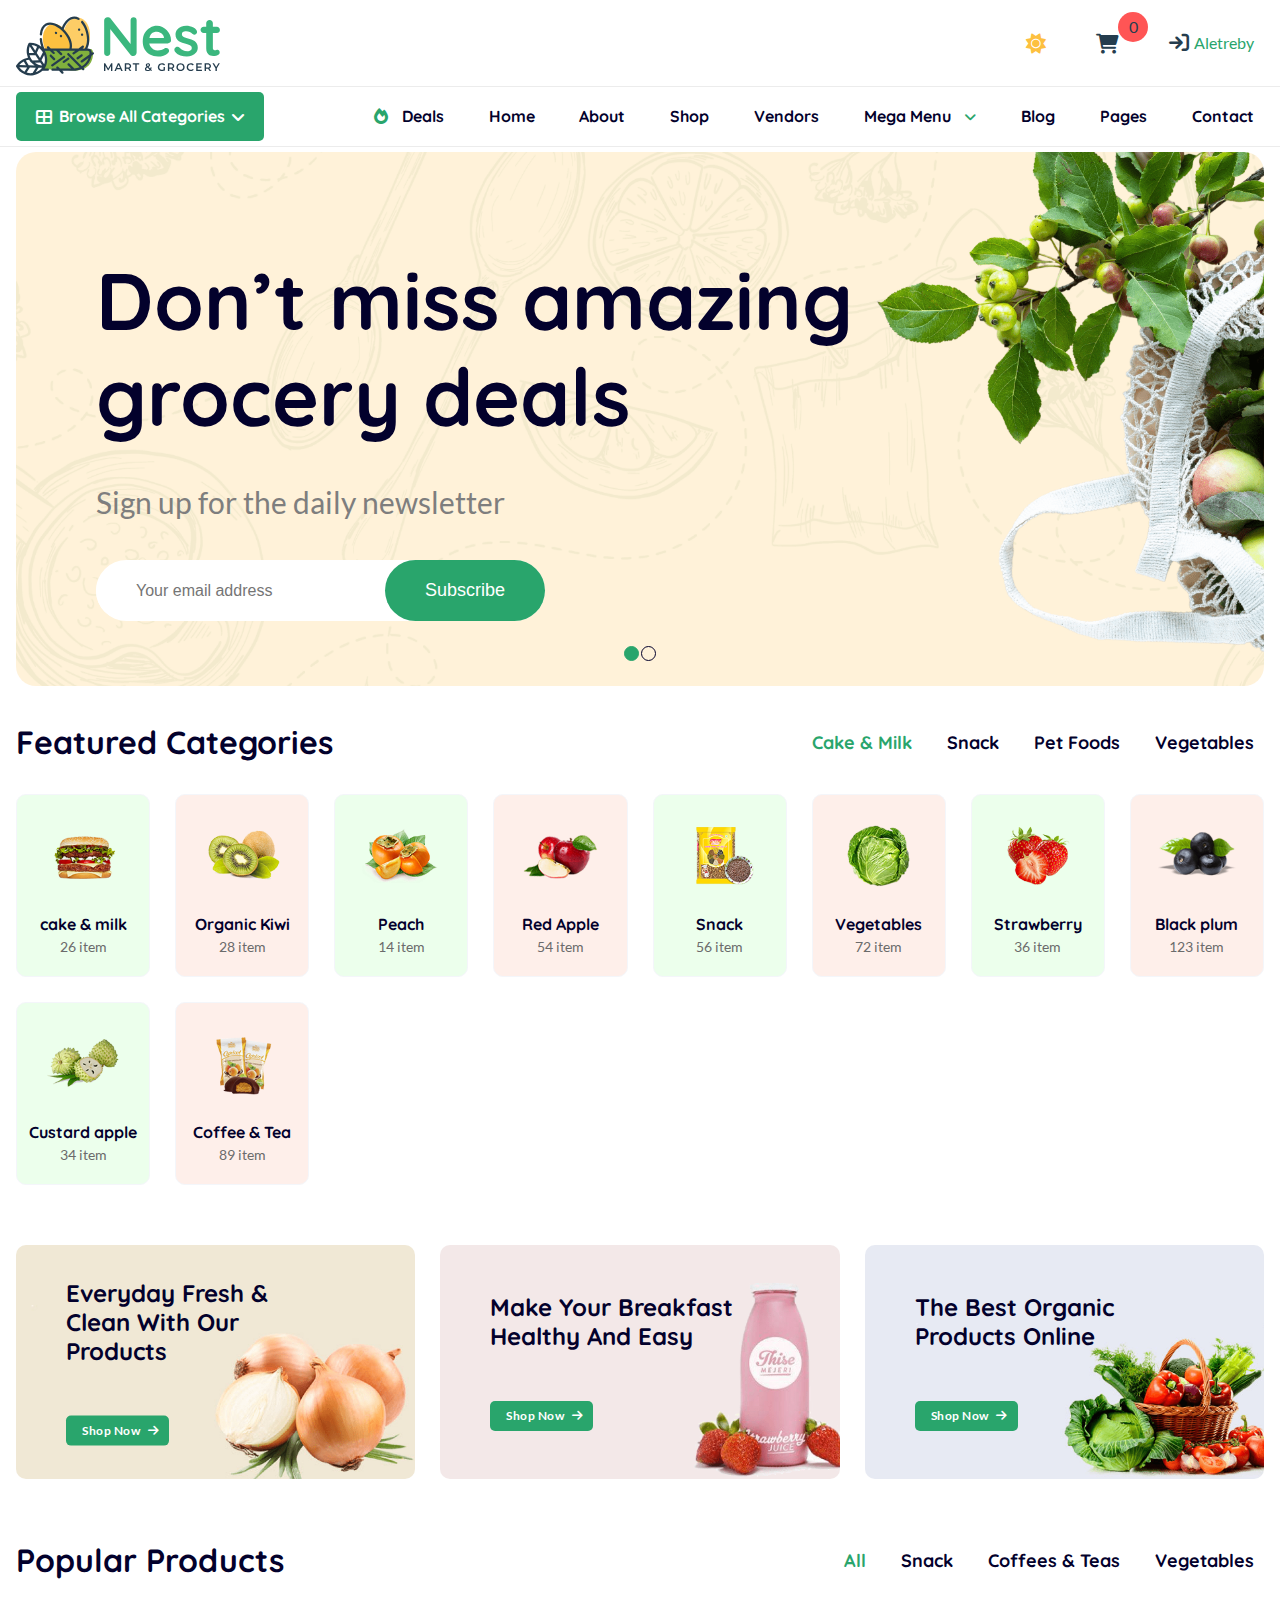
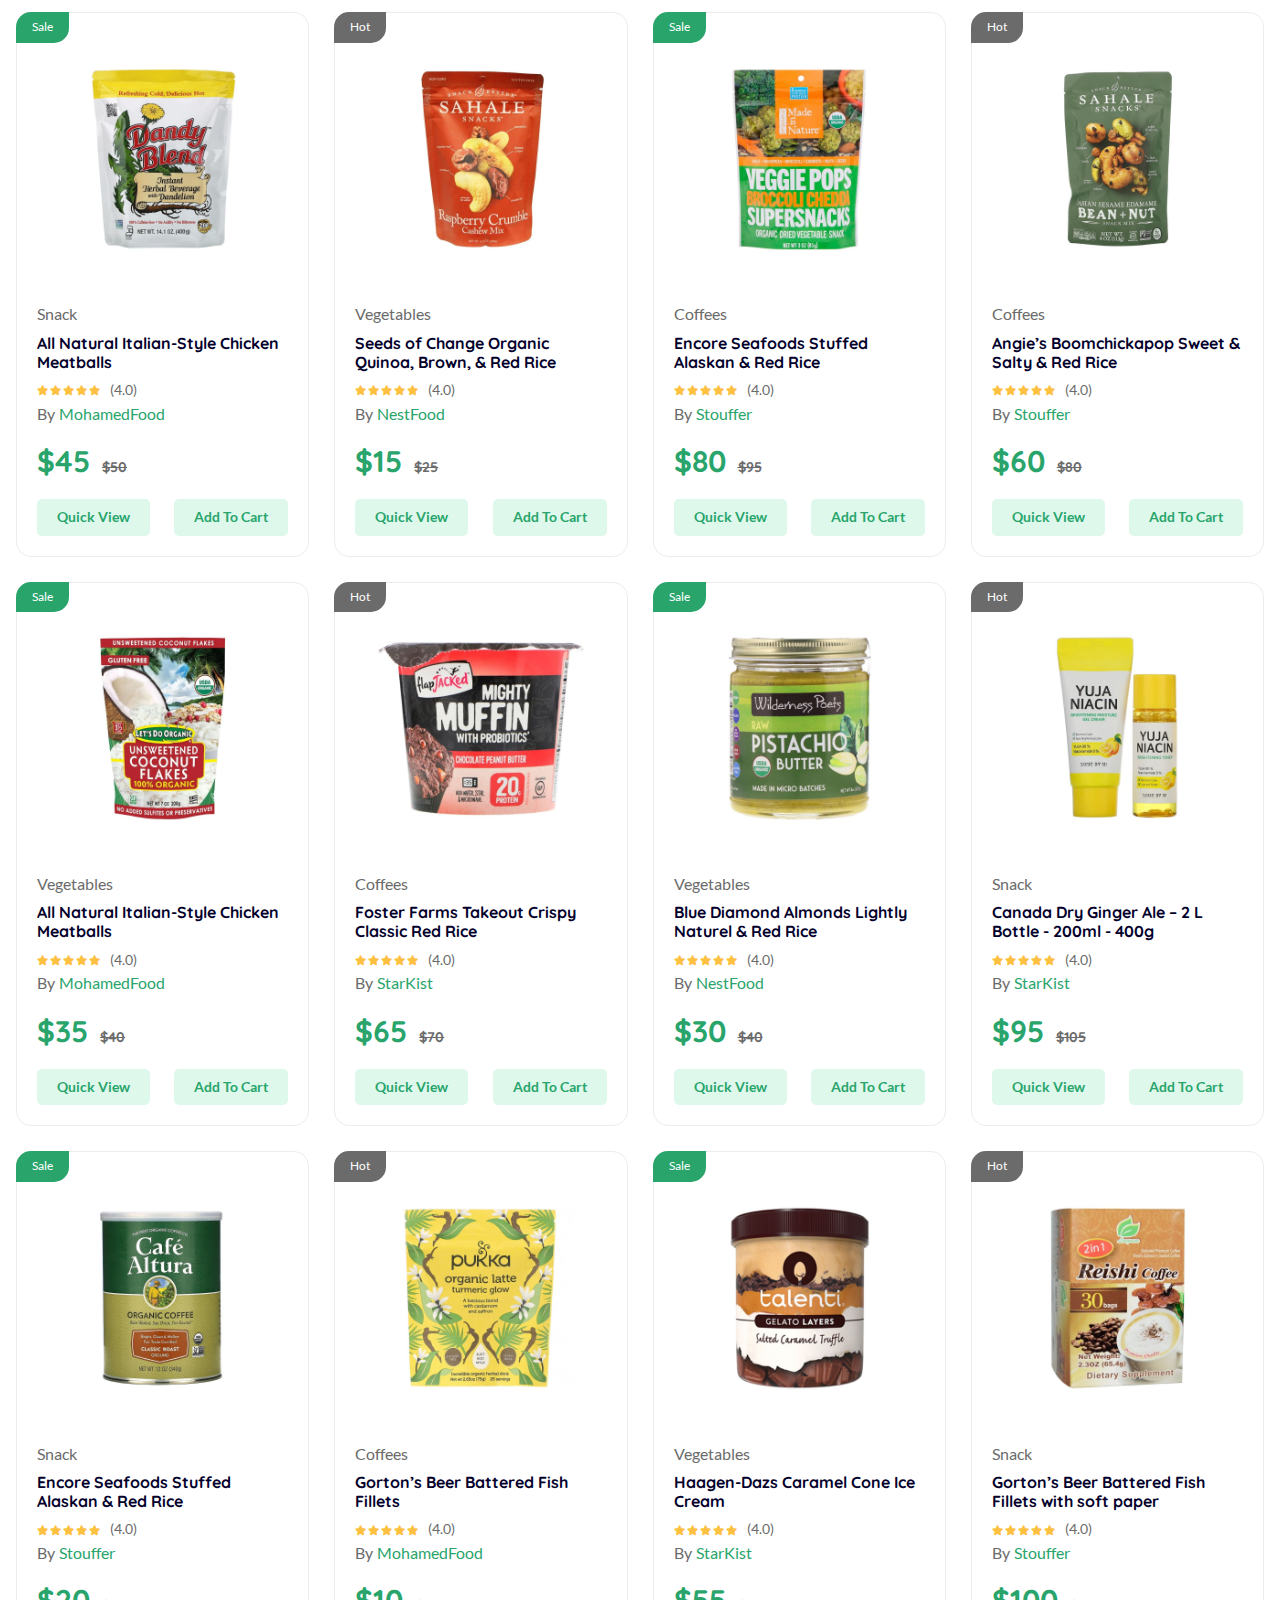
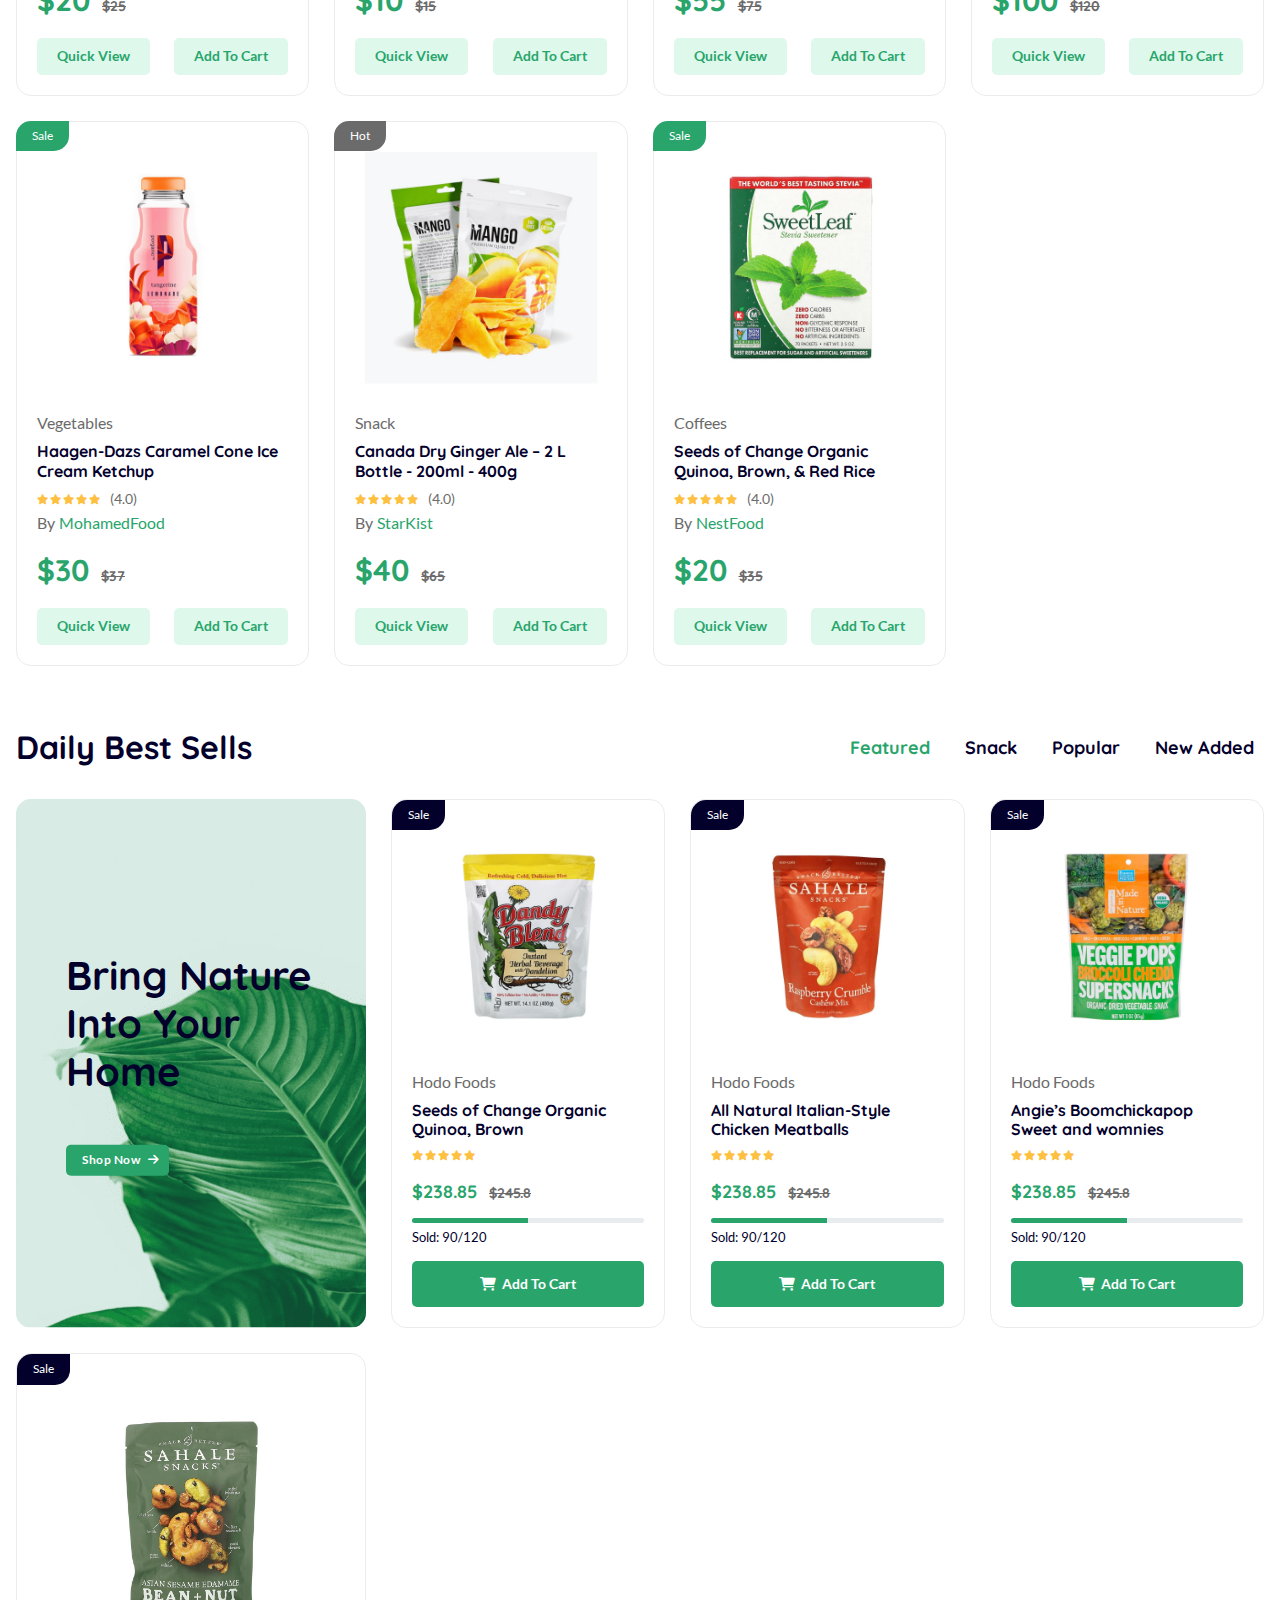
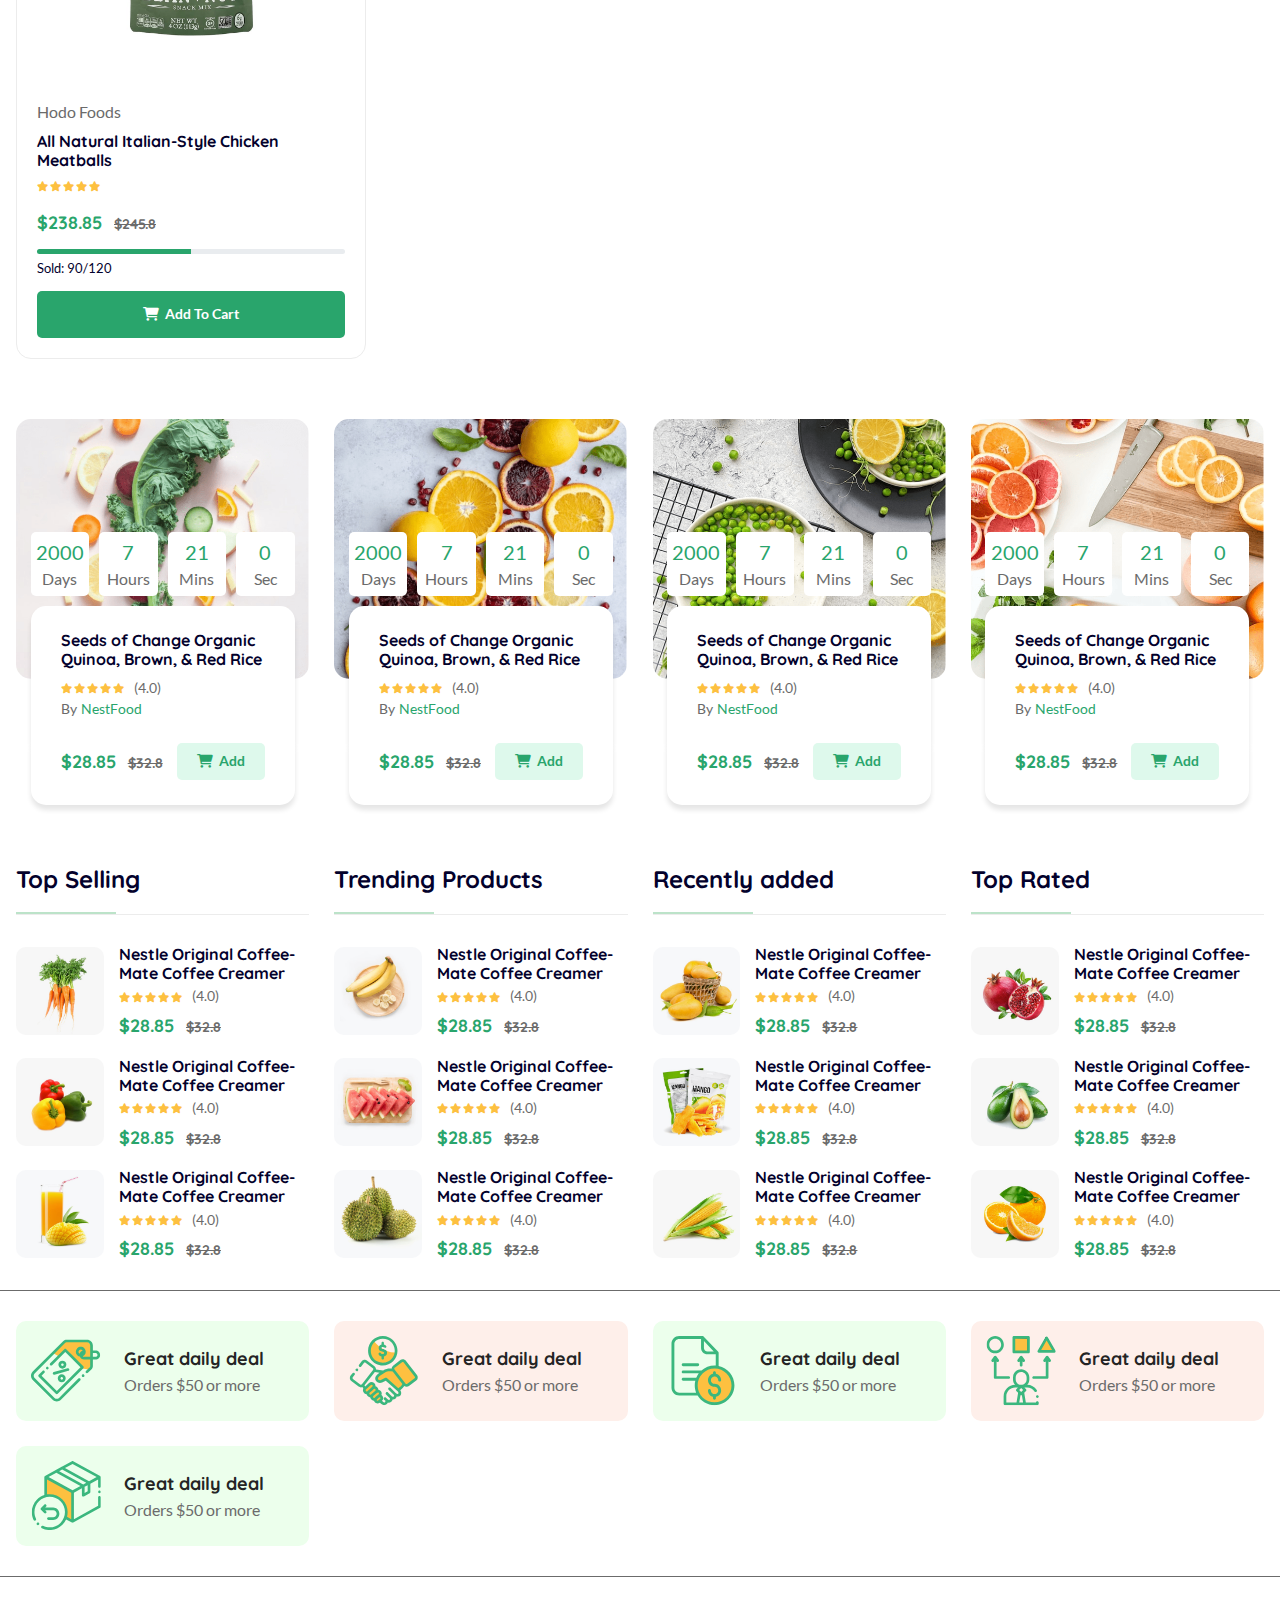
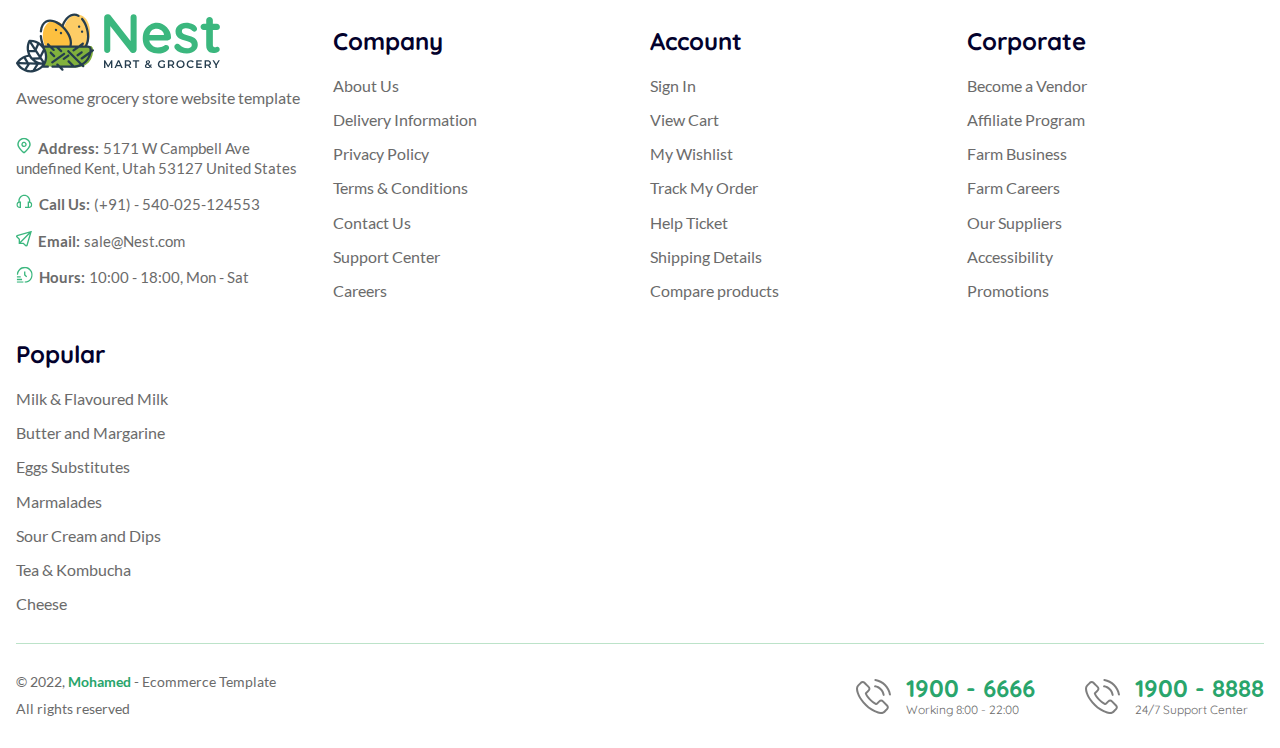
<file: index.html>
<!DOCTYPE html>
<html lang="en" data-theme="light">
  <head>
    <meta charset="UTF-8" />
    <meta http-equiv="X-UA-Compatible" content="IE=edge" />
    <meta name="viewport" content="width=device-width, initial-scale=1.0" />
    <meta name="description" content="Nest E-Commerce Template one" />
    <title>Nest E-Commerce</title>
    <!-- Font Awesome Library -->
    <link rel="stylesheet" href="css/all.min.css" />
    <!-- Main CSS File -->
    <link rel="stylesheet" href="css/style.css" />
    <!-- Fonts Files -->
    <link rel="stylesheet" href="assets/fonts/Lato/Lato-Font.css" />
    <link rel="stylesheet" href="assets/fonts/Quicksand/Quicksand-Font.css" />
  </head>

  <body>
    <!-- Start Main Header -->
    <div class="main-header">
      <!-- <div class="container"> -->
      <!-- Start Top Header -->
      <header class="top-header">
        <div class="container">
          <div class="top-header__wrapper">
            <div class="top-header__logo">
              <a href="#">
                <img src="images/logo.svg" alt="" />
              </a>
            </div>
            <div class="top-header__account">
              <div class="top-header__light-mode">
                <i class="fa-solid fa-sun"></i>
                <i class="fa-solid fa-moon hidden"></i>
              </div>
              <a href="#" class="top-header__cart">
                <i class="fa-solid fa-cart-shopping"></i>
                <div class="top-header__cart-count">0</div>
              </a>
              <div class="top-header__user">
                <i class="fa-solid fa-arrow-right-to-bracket"></i>
                <div class="top-header__user-name">Aletreby</div>
              </div>
              <div class="top-header__toggle">
                <i class="fa-solid fa-bars"></i>
              </div>
            </div>
          </div>
        </div>
      </header>
      <!-- End Top Header -->
      <!-- Start Bottom Header -->
      <header class="bottom-header">
        <div class="container">
          <div class="bottom-header__wrapper">
            <div class="bottom-header__category">
              <a href="#">
                <i class="fa-solid fa-table-cells-large"></i>
                <span class="special-font">Browse All Categories</span>
                <i class="fa-solid fa-angle-down"></i>
              </a>
            </div>
            <div class="bottom-header__links">
              <nav class="main-nav">
                <ul class="main-nav__list">
                  <li class="main-nav__item">
                    <a href="#" class="main-nav__link special-font">
                      <i class="fa-solid fa-fire"></i>
                      deals</a
                    >
                  </li>
                  <li class="main-nav__item">
                    <a href="#" class="main-nav__link special-font"> home </a>
                  </li>
                  <li class="main-nav__item">
                    <a href="#" class="main-nav__link special-font">about</a>
                  </li>
                  <li class="main-nav__item">
                    <a href="#" class="main-nav__link special-font"> shop </a>
                  </li>
                  <li class="main-nav__item">
                    <a href="#" class="main-nav__link special-font">
                      vendors
                    </a>
                  </li>
                  <li class="main-nav__item mega-menu">
                    <a href="#" class="main-nav__link special-font">
                      mega menu
                      <i class="fa-solid fa-angle-down"></i>
                    </a>
                    <nav class="mega-menu__dropdown">
                      <ul class="mega-menu__list">
                        <li class="mega-menu__item">
                          <a href="#" class="mega-menu__link special-font">
                            Fruit & Vegetables
                          </a>
                        </li>
                        <li class="mega-menu__item">
                          <a href="#" class="mega-menu__link special-font">
                            Meat & Poultry
                          </a>
                        </li>
                        <li class="mega-menu__item">
                          <a href="#" class="mega-menu__link special-font">
                            Fresh Vegetables
                          </a>
                        </li>
                        <li class="mega-menu__item">
                          <a href="#" class="mega-menu__link special-font">
                            Herbs & Seasonings
                          </a>
                        </li>
                        <li class="mega-menu__item">
                          <a href="#" class="mega-menu__link special-font">
                            Cuts & Sprouts
                          </a>
                        </li>
                        <li class="mega-menu__item">
                          <a href="#" class="mega-menu__link special-font">
                            Exotic Fruits & Veggies
                          </a>
                        </li>
                        <li class="mega-menu__item">
                          <a href="#" class="mega-menu__link special-font">
                            Packaged Produce
                          </a>
                        </li>
                      </ul>
                      <ul class="mega-menu__list">
                        <li class="mega-menu__item">
                          <a href="#" class="mega-menu__link special-font">
                            Breakfast & Dairy
                          </a>
                        </li>
                        <li class="mega-menu__item">
                          <a href="#" class="mega-menu__link special-font">
                            Milk & Flavoured Milk
                          </a>
                        </li>
                        <li class="mega-menu__item">
                          <a href="#" class="mega-menu__link special-font">
                            Butter and Margarine
                          </a>
                        </li>
                        <li class="mega-menu__item">
                          <a href="#" class="mega-menu__link special-font">
                            Eggs Substitutes
                          </a>
                        </li>
                        <li class="mega-menu__item">
                          <a href="#" class="mega-menu__link special-font">
                            Marmalades
                          </a>
                        </li>
                        <li class="mega-menu__item">
                          <a href="#" class="mega-menu__link special-font">
                            Sour Cream
                          </a>
                        </li>
                        <li class="mega-menu__item">
                          <a href="#" class="mega-menu__link special-font">
                            Cheese
                          </a>
                        </li>
                      </ul>
                      <ul class="mega-menu__list">
                        <li class="mega-menu__item">
                          <a href="#" class="mega-menu__link special-font">
                            Meat & Seafood
                          </a>
                        </li>
                        <li class="mega-menu__item">
                          <a href="#" class="mega-menu__link special-font">
                            Breakfast Sausage
                          </a>
                        </li>
                        <li class="mega-menu__item">
                          <a href="#" class="mega-menu__link special-font">
                            Dinner Sausage
                          </a>
                        </li>
                        <li class="mega-menu__item">
                          <a href="#" class="mega-menu__link special-font">
                            Chicken
                          </a>
                        </li>
                        <li class="mega-menu__item">
                          <a href="#" class="mega-menu__link special-font">
                            Sliced Deli Meat
                          </a>
                        </li>
                        <li class="mega-menu__item">
                          <a href="#" class="mega-menu__link special-font">
                            Wild Caught Fillets
                          </a>
                        </li>
                        <li class="mega-menu__item">
                          <a href="#" class="mega-menu__link special-font">
                            Crab and Shellfish
                          </a>
                        </li>
                      </ul>
                      <ul class="mega-menu__list">
                        <li class="mega-menu__item">
                          <a href="#" class="mega-menu__link special-font">
                            Meat & Seafood
                          </a>
                        </li>
                        <li class="mega-menu__item">
                          <a href="#" class="mega-menu__link special-font">
                            Breakfast Sausage
                          </a>
                        </li>
                        <li class="mega-menu__item">
                          <a href="#" class="mega-menu__link special-font">
                            Dinner Sausage
                          </a>
                        </li>
                        <li class="mega-menu__item">
                          <a href="#" class="mega-menu__link special-font">
                            Chicken
                          </a>
                        </li>
                        <li class="mega-menu__item">
                          <a href="#" class="mega-menu__link special-font">
                            Sliced Deli Meat
                          </a>
                        </li>
                        <li class="mega-menu__item">
                          <a href="#" class="mega-menu__link special-font">
                            Wild Caught Fillets
                          </a>
                        </li>
                        <li class="mega-menu__item">
                          <a href="#" class="mega-menu__link special-font">
                            Crab and Shellfish
                          </a>
                        </li>
                      </ul>
                    </nav>
                  </li>
                  <li class="main-nav__item">
                    <a href="#" class="main-nav__link special-font"> blog </a>
                  </li>
                  <li class="main-nav__item">
                    <a href="#" class="main-nav__link special-font"> pages </a>
                  </li>
                  <li class="main-nav__item">
                    <a href="#" class="main-nav__link special-font">contact</a>
                  </li>
                </ul>
              </nav>
            </div>
          </div>
        </div>
      </header>
      <!-- End Bottom Header -->
      <!-- Start Mobile and Small Screen Header -->
      <header class="mobile-header" style="left: -100%">
        <div class="mobile-header__wrapper">
          <div class="mobile-header__top">
            <div class="mobile-header__logo">
              <a href="#">
                <img src="images/logo.svg" alt="" />
              </a>
            </div>
            <div class="mobile-header__close">
              <i class="fa-regular fa-circle-xmark"></i>
            </div>
          </div>
          <div class="mobile-header__links">
            <nav class="main-nav">
              <ul class="main-nav__list">
                <li class="main-nav__item home-menu">
                  <a href="#" class="main-nav__link special-font">
                    home
                    <i class="fa-solid fa-angle-down"></i>
                  </a>
                  <nav class="home-menu__dropdown">
                    <ul class="home-menu__list">
                      <li class="home-menu__item">
                        <a href="#" class="home-menu__link special-font">
                          Women's Fashion
                        </a>
                      </li>
                      <li class="home-menu__item">
                        <a href="#" class="home-menu__link special-font">
                          Men's Fashion
                        </a>
                      </li>
                      <li class="home-menu__item">
                        <a href="#" class="home-menu__link special-font">
                          Technology
                        </a>
                      </li>
                    </ul>
                  </nav>
                </li>
                <li class="main-nav__item about-menu">
                  <a href="#" class="main-nav__link special-font">
                    about
                    <i class="fa-solid fa-angle-down"></i>
                  </a>
                  <nav class="about-menu__dropdown">
                    <ul class="about-menu__list">
                      <li class="about-menu__item">
                        <a href="#" class="about-menu__link special-font">
                          Women's Fashion
                        </a>
                      </li>
                      <li class="about-menu__item">
                        <a href="#" class="about-menu__link special-font">
                          Men's Fashion
                        </a>
                      </li>
                      <li class="about-menu__item">
                        <a href="#" class="about-menu__link special-font">
                          Technology
                        </a>
                      </li>
                    </ul>
                  </nav>
                </li>
                <li class="main-nav__item shop-menu">
                  <a href="#" class="main-nav__link special-font">
                    shop
                    <i class="fa-solid fa-angle-down"></i>
                  </a>
                  <nav class="shop-menu__dropdown">
                    <ul class="shop-menu__list">
                      <li class="shop-menu__item">
                        <a href="#" class="shop-menu__link special-font">
                          Women's Fashion
                        </a>
                      </li>
                      <li class="shop-menu__item">
                        <a href="#" class="shop-menu__link special-font">
                          Men's Fashion
                        </a>
                      </li>
                      <li class="shop-menu__item">
                        <a href="#" class="shop-menu__link special-font">
                          Technology
                        </a>
                      </li>
                    </ul>
                  </nav>
                </li>
                <li class="main-nav__item vendors-menu">
                  <a href="#" class="main-nav__link special-font">
                    vendors
                    <i class="fa-solid fa-angle-down"></i>
                  </a>
                  <nav class="vendors-menu__dropdown">
                    <ul class="vendors-menu__list">
                      <li class="vendors-menu__item">
                        <a href="#" class="vendors-menu__link special-font">
                          Women's Fashion
                        </a>
                      </li>
                      <li class="vendors-menu__item">
                        <a href="#" class="vendors-menu__link special-font">
                          Men's Fashion
                        </a>
                      </li>
                      <li class="vendors-menu__item">
                        <a href="#" class="vendors-menu__link special-font">
                          Technology
                        </a>
                      </li>
                    </ul>
                  </nav>
                </li>
                <li class="main-nav__item mega-menu">
                  <a href="#" class="main-nav__link special-font">
                    mega menu
                    <i class="fa-solid fa-angle-down"></i>
                  </a>
                  <nav class="mega-menu__dropdown">
                    <ul class="mega-menu__list">
                      <li class="mega-menu__item">
                        <a href="#" class="mega-menu__link special-font">
                          Women's Fashion
                        </a>
                      </li>
                      <li class="mega-menu__item">
                        <a href="#" class="mega-menu__link special-font">
                          Men's Fashion
                        </a>
                      </li>
                      <li class="mega-menu__item">
                        <a href="#" class="mega-menu__link special-font">
                          Technology
                        </a>
                      </li>
                    </ul>
                  </nav>
                </li>
                <li class="main-nav__item blog-menu">
                  <a href="#" class="main-nav__link special-font">
                    blog
                    <i class="fa-solid fa-angle-down"></i>
                  </a>
                  <nav class="blog-menu__dropdown">
                    <ul class="blog-menu__list">
                      <li class="blog-menu__item">
                        <a href="#" class="blog-menu__link special-font">
                          Women's Fashion
                        </a>
                      </li>
                      <li class="blog-menu__item">
                        <a href="#" class="blog-menu__link special-font">
                          Men's Fashion
                        </a>
                      </li>
                      <li class="blog-menu__item">
                        <a href="#" class="blog-menu__link special-font">
                          Technology
                        </a>
                      </li>
                    </ul>
                  </nav>
                </li>
                <li class="main-nav__item pages-menu">
                  <a href="#" class="main-nav__link special-font">
                    pages
                    <i class="fa-solid fa-angle-down"></i>
                  </a>
                  <nav class="pages-menu__dropdown">
                    <ul class="pages-menu__list">
                      <li class="pages-menu__item">
                        <a href="#" class="pages-menu__link special-font">
                          Women's Fashion
                        </a>
                      </li>
                      <li class="pages-menu__item">
                        <a href="#" class="pages-menu__link special-font">
                          Men's Fashion
                        </a>
                      </li>
                      <li class="pages-menu__item">
                        <a href="#" class="pages-menu__link special-font">
                          Technology
                        </a>
                      </li>
                    </ul>
                  </nav>
                </li>
                <li class="main-nav__item languages-menu">
                  <a href="#" class="main-nav__link special-font">
                    languages
                    <i class="fa-solid fa-angle-down"></i>
                  </a>
                  <nav class="languages-menu__dropdown">
                    <ul class="languages-menu__list">
                      <li class="languages-menu__item">
                        <a href="#" class="languages-menu__link special-font">
                          Women's Fashion
                        </a>
                      </li>
                      <li class="languages-menu__item">
                        <a href="#" class="languages-menu__link special-font">
                          Men's Fashion
                        </a>
                      </li>
                      <li class="languages-menu__item">
                        <a href="#" class="languages-menu__link special-font">
                          Technology
                        </a>
                      </li>
                    </ul>
                  </nav>
                </li>
              </ul>
            </nav>
          </div>
        </div>
      </header>
      <!-- End Mobile and Small Screen Header -->
    </div>
    <!-- End Main Header -->

    <!-- Start Home Section -->
    <main class="home-section">
      <div class="container">
        <div class="home-section__sliders">
          <div
            class="home-section__slider home-section__slider--active"
            data-index="1"
          >
            <div class="home-section__content">
              <h1 class="home-section__title">
                Don’t miss amazing grocery deals
              </h1>
              <p class="home-section__subtitle">
                Sign up for the daily newsletter
              </p>
            </div>
            <div class="home-section__subscribe">
              <form action="#">
                <input type="text" placeholder="Your email address" />
                <input type="button" value="Subscribe" />
              </form>
            </div>
          </div>
          <div class="home-section__slider" data-index="2">
            <div class="home-section__content">
              <h1 class="home-section__title">Fresh Vegetables Big discount</h1>
              <p class="home-section__subtitle">
                Save up to 50% off on your first order
              </p>
            </div>
            <div class="home-section__subscribe">
              <form action="#">
                <input type="text" placeholder="Your email address" />
                <input type="button" value="Subscribe" />
              </form>
            </div>
          </div>
          <div class="home-section__circles">
            <span class="active"></span>
            <span></span>
          </div>
        </div>
      </div>
    </main>
    <!-- End Home Section -->
    <!-- Start Featured Categories Section -->
    <section class="category-section">
      <div class="container">
        <div class="category-content">
          <div class="category-header">
            <div class="category-header__title">
              <h2>featured categories</h2>
            </div>
            <div class="category-header__nav">
              <button
                class="category-header__item special-font category-header__item--active"
              >
                Cake & Milk
              </button>
              <button class="category-header__item special-font">snack</button>
              <button class="category-header__item special-font">
                Pet Foods
              </button>
              <button class="category-header__item special-font">
                vegetables
              </button>
            </div>
          </div>
          <div class="category-cards">
            <div class="category-card">
              <div class="card__img">
                <img src="images/cat-1.png" alt="Image for this category" />
              </div>
              <div class="card__body">
                <h5 class="card__title">cake & milk</h5>
                <span class="card__subtitle">26 item</span>
              </div>
            </div>
            <div class="category-card">
              <div class="card__img">
                <img src="images/cat-2.png" alt="Image for this category" />
              </div>
              <div class="card__body">
                <h5 class="card__title">Organic Kiwi</h5>
                <span class="card__subtitle">28 item</span>
              </div>
            </div>
            <div class="category-card">
              <div class="card__img">
                <img src="images/cat-3.png" alt="Image for this category" />
              </div>
              <div class="card__body">
                <h5 class="card__title">Peach</h5>
                <span class="card__subtitle">14 item</span>
              </div>
            </div>
            <div class="category-card">
              <div class="card__img">
                <img src="images/cat-4.png" alt="Image for this category" />
              </div>
              <div class="card__body">
                <h5 class="card__title">Red Apple</h5>
                <span class="card__subtitle">54 item</span>
              </div>
            </div>
            <div class="category-card">
              <div class="card__img">
                <img src="images/cat-5.png" alt="Image for this category" />
              </div>
              <div class="card__body">
                <h5 class="card__title">Snack</h5>
                <span class="card__subtitle">56 item</span>
              </div>
            </div>
            <div class="category-card">
              <div class="card__img">
                <img src="images/cat-6.png" alt="Image for this category" />
              </div>
              <div class="card__body">
                <h5 class="card__title">Vegetables</h5>
                <span class="card__subtitle">72 item</span>
              </div>
            </div>
            <div class="category-card">
              <div class="card__img">
                <img src="images/cat-7.png" alt="Image for this category" />
              </div>
              <div class="card__body">
                <h5 class="card__title">Strawberry</h5>
                <span class="card__subtitle">36 item</span>
              </div>
            </div>
            <div class="category-card">
              <div class="card__img">
                <img src="images/cat-8.png" alt="Image for this category" />
              </div>
              <div class="card__body">
                <h5 class="card__title">Black plum</h5>
                <span class="card__subtitle">123 item</span>
              </div>
            </div>
            <div class="category-card">
              <div class="card__img">
                <img src="images/cat-9.png" alt="Image for this category" />
              </div>
              <div class="card__body">
                <h5 class="card__title">Custard apple</h5>
                <span class="card__subtitle">34 item</span>
              </div>
            </div>
            <div class="category-card">
              <div class="card__img">
                <img src="images/cat-10.png" alt="Image for this category" />
              </div>
              <div class="card__body">
                <h5 class="card__title">Coffee & Tea</h5>
                <span class="card__subtitle">89 item</span>
              </div>
            </div>
          </div>
        </div>
      </div>
    </section>
    <!-- End Featured Categories Section -->
    <!-- Start Banner Section -->
    <section class="banner-section">
      <div class="container">
        <div class="banner__cards">
          <div class="banner__card">
            <div class="card__img">
              <img src="images/banner-1.png" alt="Image for this banner" />
            </div>
            <div class="card__body">
              <h3 class="card__title">
                Everyday Fresh & Clean with Our Products
              </h3>
              <div class="card__link">
                <a href="#">
                  shop now
                  <i class="fa-solid fa-arrow-right"></i>
                </a>
              </div>
            </div>
          </div>
          <div class="banner__card">
            <div class="card__img">
              <img src="images/banner-2.png" alt="Image for this banner" />
            </div>
            <div class="card__body">
              <h3 class="card__title">Make your Breakfast Healthy and Easy</h3>
              <div class="card__link">
                <a href="#">
                  shop now
                  <i class="fa-solid fa-arrow-right"></i>
                </a>
              </div>
            </div>
          </div>
          <div class="banner__card">
            <div class="card__img">
              <img src="images/banner-3.png" alt="Image for this banner" />
            </div>
            <div class="card__body">
              <h3 class="card__title">The best Organic Products Online</h3>
              <div class="card__link">
                <a href="#">
                  shop now
                  <i class="fa-solid fa-arrow-right"></i>
                </a>
              </div>
            </div>
          </div>
        </div>
      </div>
    </section>
    <!-- End Banner Section -->
    <!-- Start Popular Products Section -->
    <section class="products-section">
      <div class="container">
        <div class="products-content">
          <div class="product-header">
            <div class="product-header__title">
              <h2>popular products</h2>
            </div>
            <div class="product-header__nav">
              <button
                class="product-header__item special-font product-header__item--active"
                data-type="all"
                aria-selected="true"
              >
                all
              </button>
              <button
                class="product-header__item special-font"
                data-type="snack"
                aria-selected="false"
              >
                snack
              </button>
              <button
                class="product-header__item special-font"
                data-type="coffees"
                aria-selected="false"
              >
                coffees & teas
              </button>
              <button
                class="product-header__item special-font"
                data-type="vegetables"
                aria-selected="false"
              >
                vegetables
              </button>
            </div>
          </div>
          <div class="products__cards">
            <div class="product-card" data-type="snack">
              <div class="card__header">
                <div class="card__images">
                  <div class="card__img">
                    <img
                      src="images/product-1-1.jpg"
                      alt="Image for this product "
                    />
                  </div>
                  <div class="card__img">
                    <img
                      src="images/product-1-2.jpg"
                      alt="Image for this product "
                    />
                  </div>
                </div>
                <div class="card__links">
                  <a href="#" data-content="Add To Whishlist">
                    <i class="fa-solid fa-code-compare"></i>
                  </a>
                  <a href="#" data-content="Compare">
                    <i class="fa-solid fa-magnifying-glass"></i>
                  </a>
                  <a href="#" data-content="Quick View">
                    <i class="fa-solid fa-eye"></i>
                  </a>
                </div>
              </div>
              <div class="card__body">
                <span class="card__category">Snack</span>
                <h3 class="card__title">
                  All Natural Italian-Style Chicken Meatballs
                </h3>
                <div class="card__rate">
                  <div class="card__icons">
                    <i class="fa-solid fa-star"></i>
                    <i class="fa-solid fa-star"></i>
                    <i class="fa-solid fa-star"></i>
                    <i class="fa-solid fa-star"></i>
                    <i class="fa-solid fa-star"></i>
                  </div>
                  <span class="card__rating">(4.0)</span>
                </div>
                <div class="card__company-name">
                  <span>By</span>
                  <span>MohamedFood</span>
                </div>
                <div class="card__price">
                  <span class="new-price special-font">$45</span>
                  <del class="old-price special-font">$50</del>
                </div>
              </div>
              <footer class="card__footer">
                <div class="card__buttons">
                  <a href="#" class="card__quick-view"> quick view </a>
                  <a href="#" class="card__add"> add to cart </a>
                </div>
              </footer>
            </div>
            <div class="product-card" data-type="vegetables">
              <div class="card__header">
                <div class="card__images">
                  <div class="card__img card__img--active">
                    <img
                      src="images/product-2-1.jpg"
                      alt="Image for this product "
                    />
                  </div>
                  <div class="card__img">
                    <img
                      src="images/product-2-2.jpg"
                      alt="Image for this product "
                    />
                  </div>
                </div>
                <div class="card__links">
                  <a href="#" data-content="Add To Whishlist">
                    <i class="fa-solid fa-code-compare"></i>
                  </a>
                  <a href="#" data-content="Compare">
                    <i class="fa-solid fa-magnifying-glass"></i>
                  </a>
                  <a href="#" data-content="Quick View">
                    <i class="fa-solid fa-eye"></i>
                  </a>
                </div>
              </div>
              <div class="card__body">
                <span class="card__category">Vegetables</span>
                <h3 class="card__title">
                  Seeds of Change Organic Quinoa, Brown, & Red Rice
                </h3>
                <div class="card__rate">
                  <div class="card__icons">
                    <i class="fa-solid fa-star"></i>
                    <i class="fa-solid fa-star"></i>
                    <i class="fa-solid fa-star"></i>
                    <i class="fa-solid fa-star"></i>
                    <i class="fa-solid fa-star"></i>
                  </div>
                  <span class="card__rating">(4.0)</span>
                </div>
                <div class="card__company-name">
                  <span>By</span>
                  <span>NestFood</span>
                </div>
                <div class="card__price">
                  <span class="new-price special-font">$15</span>
                  <del class="old-price special-font">$25</del>
                </div>
              </div>
              <footer class="card__footer">
                <div class="card__buttons">
                  <a href="#" class="card__quick-view"> quick view </a>
                  <a href="#" class="card__add"> add to cart </a>
                </div>
              </footer>
            </div>
            <div class="product-card" data-type="coffees">
              <div class="card__header">
                <div class="card__images">
                  <div class="card__img">
                    <img
                      src="images/product-3-1.jpg"
                      alt="Image for this product "
                    />
                  </div>
                  <div class="card__img">
                    <img
                      src="images/product-3-2.jpg"
                      alt="Image for this product "
                    />
                  </div>
                </div>
                <div class="card__links">
                  <a href="#" data-content="Add To Whishlist">
                    <i class="fa-solid fa-code-compare"></i>
                  </a>
                  <a href="#" data-content="Compare">
                    <i class="fa-solid fa-magnifying-glass"></i>
                  </a>
                  <a href="#" data-content="Quick View">
                    <i class="fa-solid fa-eye"></i>
                  </a>
                </div>
              </div>
              <div class="card__body">
                <span class="card__category">Coffees</span>
                <h3 class="card__title">
                  Encore Seafoods Stuffed Alaskan & Red Rice
                </h3>
                <div class="card__rate">
                  <div class="card__icons">
                    <i class="fa-solid fa-star"></i>
                    <i class="fa-solid fa-star"></i>
                    <i class="fa-solid fa-star"></i>
                    <i class="fa-solid fa-star"></i>
                    <i class="fa-solid fa-star"></i>
                  </div>
                  <span class="card__rating">(4.0)</span>
                </div>
                <div class="card__company-name">
                  <span>By</span>
                  <span>Stouffer</span>
                </div>
                <div class="card__price">
                  <span class="new-price special-font">$80</span>
                  <del class="old-price special-font">$95</del>
                </div>
              </div>
              <footer class="card__footer">
                <div class="card__buttons">
                  <a href="#" class="card__quick-view"> quick view </a>
                  <a href="#" class="card__add"> add to cart </a>
                </div>
              </footer>
            </div>
            <div class="product-card" data-type="coffees">
              <div class="card__header">
                <div class="card__images">
                  <div class="card__img">
                    <img
                      src="images/product-4-1.jpg"
                      alt="Image for this product "
                    />
                  </div>
                  <div class="card__img">
                    <img
                      src="images/product-4-2.jpg"
                      alt="Image for this product "
                    />
                  </div>
                </div>
                <div class="card__links">
                  <a href="#" data-content="Add To Whishlist">
                    <i class="fa-solid fa-code-compare"></i>
                  </a>
                  <a href="#" data-content="Compare">
                    <i class="fa-solid fa-magnifying-glass"></i>
                  </a>
                  <a href="#" data-content="Quick View">
                    <i class="fa-solid fa-eye"></i>
                  </a>
                </div>
              </div>
              <div class="card__body">
                <span class="card__category">Coffees</span>
                <h3 class="card__title">
                  Angie’s Boomchickapop Sweet & Salty & Red Rice
                </h3>
                <div class="card__rate">
                  <div class="card__icons">
                    <i class="fa-solid fa-star"></i>
                    <i class="fa-solid fa-star"></i>
                    <i class="fa-solid fa-star"></i>
                    <i class="fa-solid fa-star"></i>
                    <i class="fa-solid fa-star"></i>
                  </div>
                  <span class="card__rating">(4.0)</span>
                </div>
                <div class="card__company-name">
                  <span>By</span>
                  <span>Stouffer</span>
                </div>
                <div class="card__price">
                  <span class="new-price special-font">$60</span>
                  <del class="old-price special-font">$80</del>
                </div>
              </div>
              <footer class="card__footer">
                <div class="card__buttons">
                  <a href="#" class="card__quick-view"> quick view </a>
                  <a href="#" class="card__add"> add to cart </a>
                </div>
              </footer>
            </div>
            <div class="product-card" data-type="vegetables">
              <div class="card__header">
                <div class="card__images">
                  <div class="card__img">
                    <img
                      src="images/product-5-1.jpg"
                      alt="Image for this product "
                    />
                  </div>
                  <div class="card__img">
                    <img
                      src="images/product-5-2.jpg"
                      alt="Image for this product "
                    />
                  </div>
                </div>
                <div class="card__links">
                  <a href="#" data-content="Add To Whishlist">
                    <i class="fa-solid fa-code-compare"></i>
                  </a>
                  <a href="#" data-content="Compare">
                    <i class="fa-solid fa-magnifying-glass"></i>
                  </a>
                  <a href="#" data-content="Quick View">
                    <i class="fa-solid fa-eye"></i>
                  </a>
                </div>
              </div>
              <div class="card__body">
                <span class="card__category">Vegetables</span>
                <h3 class="card__title">
                  All Natural Italian-Style Chicken Meatballs
                </h3>
                <div class="card__rate">
                  <div class="card__icons">
                    <i class="fa-solid fa-star"></i>
                    <i class="fa-solid fa-star"></i>
                    <i class="fa-solid fa-star"></i>
                    <i class="fa-solid fa-star"></i>
                    <i class="fa-solid fa-star"></i>
                  </div>
                  <span class="card__rating">(4.0)</span>
                </div>
                <div class="card__company-name">
                  <span>By</span>
                  <span>MohamedFood</span>
                </div>
                <div class="card__price">
                  <span class="new-price special-font">$35</span>
                  <del class="old-price special-font">$40</del>
                </div>
              </div>
              <footer class="card__footer">
                <div class="card__buttons">
                  <a href="#" class="card__quick-view"> quick view </a>
                  <a href="#" class="card__add"> add to cart </a>
                </div>
              </footer>
            </div>
            <div class="product-card" data-type="coffees">
              <div class="card__header">
                <div class="card__images">
                  <div class="card__img">
                    <img
                      src="images/product-6-1.jpg"
                      alt="Image for this product "
                    />
                  </div>
                  <div class="card__img">
                    <img
                      src="images/product-6-2.jpg"
                      alt="Image for this product "
                    />
                  </div>
                </div>
                <div class="card__links">
                  <a href="#" data-content="Add To Whishlist">
                    <i class="fa-solid fa-code-compare"></i>
                  </a>
                  <a href="#" data-content="Compare">
                    <i class="fa-solid fa-magnifying-glass"></i>
                  </a>
                  <a href="#" data-content="Quick View">
                    <i class="fa-solid fa-eye"></i>
                  </a>
                </div>
              </div>
              <div class="card__body">
                <span class="card__category">Coffees</span>
                <h3 class="card__title">
                  Foster Farms Takeout Crispy Classic Red Rice
                </h3>
                <div class="card__rate">
                  <div class="card__icons">
                    <i class="fa-solid fa-star"></i>
                    <i class="fa-solid fa-star"></i>
                    <i class="fa-solid fa-star"></i>
                    <i class="fa-solid fa-star"></i>
                    <i class="fa-solid fa-star"></i>
                  </div>
                  <span class="card__rating">(4.0)</span>
                </div>
                <div class="card__company-name">
                  <span>By</span>
                  <span>StarKist</span>
                </div>
                <div class="card__price">
                  <span class="new-price special-font">$65</span>
                  <del class="old-price special-font">$70</del>
                </div>
              </div>
              <footer class="card__footer">
                <div class="card__buttons">
                  <a href="#" class="card__quick-view"> quick view </a>
                  <a href="#" class="card__add"> add to cart </a>
                </div>
              </footer>
            </div>
            <div class="product-card" data-type="vegetables">
              <div class="card__header">
                <div class="card__images">
                  <div class="card__img">
                    <img
                      src="images/product-7-1.jpg"
                      alt="Image for this product "
                    />
                  </div>
                  <div class="card__img">
                    <img
                      src="images/product-7-2.jpg"
                      alt="Image for this product "
                    />
                  </div>
                </div>
                <div class="card__links">
                  <a href="#" data-content="Add To Whishlist">
                    <i class="fa-solid fa-code-compare"></i>
                  </a>
                  <a href="#" data-content="Compare">
                    <i class="fa-solid fa-magnifying-glass"></i>
                  </a>
                  <a href="#" data-content="Quick View">
                    <i class="fa-solid fa-eye"></i>
                  </a>
                </div>
              </div>
              <div class="card__body">
                <span class="card__category">Vegetables</span>
                <h3 class="card__title">
                  Blue Diamond Almonds Lightly Naturel & Red Rice
                </h3>
                <div class="card__rate">
                  <div class="card__icons">
                    <i class="fa-solid fa-star"></i>
                    <i class="fa-solid fa-star"></i>
                    <i class="fa-solid fa-star"></i>
                    <i class="fa-solid fa-star"></i>
                    <i class="fa-solid fa-star"></i>
                  </div>
                  <span class="card__rating">(4.0)</span>
                </div>
                <div class="card__company-name">
                  <span>By</span>
                  <span>NestFood</span>
                </div>
                <div class="card__price">
                  <span class="new-price special-font">$30</span>
                  <del class="old-price special-font">$40</del>
                </div>
              </div>
              <footer class="card__footer">
                <div class="card__buttons">
                  <a href="#" class="card__quick-view"> quick view </a>
                  <a href="#" class="card__add"> add to cart </a>
                </div>
              </footer>
            </div>
            <div class="product-card" data-type="snack">
              <div class="card__header">
                <div class="card__images">
                  <div class="card__img">
                    <img
                      src="images/product-8-1.jpg"
                      alt="Image for this product "
                    />
                  </div>
                  <div class="card__img">
                    <img
                      src="images/product-8-2.jpg"
                      alt="Image for this product "
                    />
                  </div>
                </div>
                <div class="card__links">
                  <a href="#" data-content="Add To Whishlist">
                    <i class="fa-solid fa-code-compare"></i>
                  </a>
                  <a href="#" data-content="Compare">
                    <i class="fa-solid fa-magnifying-glass"></i>
                  </a>
                  <a href="#" data-content="Quick View">
                    <i class="fa-solid fa-eye"></i>
                  </a>
                </div>
              </div>
              <div class="card__body">
                <span class="card__category">Snack</span>
                <h3 class="card__title">
                  Canada Dry Ginger Ale – 2 L Bottle - 200ml - 400g
                </h3>
                <div class="card__rate">
                  <div class="card__icons">
                    <i class="fa-solid fa-star"></i>
                    <i class="fa-solid fa-star"></i>
                    <i class="fa-solid fa-star"></i>
                    <i class="fa-solid fa-star"></i>
                    <i class="fa-solid fa-star"></i>
                  </div>
                  <span class="card__rating">(4.0)</span>
                </div>
                <div class="card__company-name">
                  <span>By</span>
                  <span>StarKist</span>
                </div>
                <div class="card__price">
                  <span class="new-price special-font">$95</span>
                  <del class="old-price special-font">$105</del>
                </div>
              </div>
              <footer class="card__footer">
                <div class="card__buttons">
                  <a href="#" class="card__quick-view"> quick view </a>
                  <a href="#" class="card__add"> add to cart </a>
                </div>
              </footer>
            </div>
            <div class="product-card" data-type="snack">
              <div class="card__header">
                <div class="card__images">
                  <div class="card__img">
                    <img
                      src="images/product-9-1.jpg"
                      alt="Image for this product "
                    />
                  </div>
                  <div class="card__img">
                    <img
                      src="images/product-9-2.jpg"
                      alt="Image for this product "
                    />
                  </div>
                </div>
                <div class="card__links">
                  <a href="#" data-content="Add To Whishlist">
                    <i class="fa-solid fa-code-compare"></i>
                  </a>
                  <a href="#" data-content="Compare">
                    <i class="fa-solid fa-magnifying-glass"></i>
                  </a>
                  <a href="#" data-content="Quick View">
                    <i class="fa-solid fa-eye"></i>
                  </a>
                </div>
              </div>
              <div class="card__body">
                <span class="card__category">Snack</span>
                <h3 class="card__title">
                  Encore Seafoods Stuffed Alaskan & Red Rice
                </h3>
                <div class="card__rate">
                  <div class="card__icons">
                    <i class="fa-solid fa-star"></i>
                    <i class="fa-solid fa-star"></i>
                    <i class="fa-solid fa-star"></i>
                    <i class="fa-solid fa-star"></i>
                    <i class="fa-solid fa-star"></i>
                  </div>
                  <span class="card__rating">(4.0)</span>
                </div>
                <div class="card__company-name">
                  <span>By</span>
                  <span>Stouffer</span>
                </div>
                <div class="card__price">
                  <span class="new-price special-font">$20</span>
                  <del class="old-price special-font">$25</del>
                </div>
              </div>
              <footer class="card__footer">
                <div class="card__buttons">
                  <a href="#" class="card__quick-view"> quick view </a>
                  <a href="#" class="card__add"> add to cart </a>
                </div>
              </footer>
            </div>
            <div class="product-card" data-type="coffees">
              <div class="card__header">
                <div class="card__images">
                  <div class="card__img">
                    <img
                      src="images/product-10-1.jpg"
                      alt="Image for this product "
                    />
                  </div>
                  <div class="card__img">
                    <img
                      src="images/product-10-2.jpg"
                      alt="Image for this product "
                    />
                  </div>
                </div>
                <div class="card__links">
                  <a href="#" data-content="Add To Whishlist">
                    <i class="fa-solid fa-code-compare"></i>
                  </a>
                  <a href="#" data-content="Compare">
                    <i class="fa-solid fa-magnifying-glass"></i>
                  </a>
                  <a href="#" data-content="Quick View">
                    <i class="fa-solid fa-eye"></i>
                  </a>
                </div>
              </div>
              <div class="card__body">
                <span class="card__category">Coffees</span>
                <h3 class="card__title">Gorton’s Beer Battered Fish Fillets</h3>
                <div class="card__rate">
                  <div class="card__icons">
                    <i class="fa-solid fa-star"></i>
                    <i class="fa-solid fa-star"></i>
                    <i class="fa-solid fa-star"></i>
                    <i class="fa-solid fa-star"></i>
                    <i class="fa-solid fa-star"></i>
                  </div>
                  <span class="card__rating">(4.0)</span>
                </div>
                <div class="card__company-name">
                  <span>By</span>
                  <span>MohamedFood</span>
                </div>
                <div class="card__price">
                  <span class="new-price special-font">$10</span>
                  <del class="old-price special-font">$15</del>
                </div>
              </div>
              <footer class="card__footer">
                <div class="card__buttons">
                  <a href="#" class="card__quick-view"> quick view </a>
                  <a href="#" class="card__add"> add to cart </a>
                </div>
              </footer>
            </div>
            <div class="product-card" data-type="vegetables">
              <div class="card__header">
                <div class="card__images">
                  <div class="card__img">
                    <img
                      src="images/product-11-1.jpg"
                      alt="Image for this product "
                    />
                  </div>
                  <div class="card__img">
                    <img
                      src="images/product-11-2.jpg"
                      alt="Image for this product "
                    />
                  </div>
                </div>
                <div class="card__links">
                  <a href="#" data-content="Add To Whishlist">
                    <i class="fa-solid fa-code-compare"></i>
                  </a>
                  <a href="#" data-content="Compare">
                    <i class="fa-solid fa-magnifying-glass"></i>
                  </a>
                  <a href="#" data-content="Quick View">
                    <i class="fa-solid fa-eye"></i>
                  </a>
                </div>
              </div>
              <div class="card__body">
                <span class="card__category">Vegetables</span>
                <h3 class="card__title">Haagen-Dazs Caramel Cone Ice Cream</h3>
                <div class="card__rate">
                  <div class="card__icons">
                    <i class="fa-solid fa-star"></i>
                    <i class="fa-solid fa-star"></i>
                    <i class="fa-solid fa-star"></i>
                    <i class="fa-solid fa-star"></i>
                    <i class="fa-solid fa-star"></i>
                  </div>
                  <span class="card__rating">(4.0)</span>
                </div>
                <div class="card__company-name">
                  <span>By</span>
                  <span>StarKist</span>
                </div>
                <div class="card__price">
                  <span class="new-price special-font">$55</span>
                  <del class="old-price special-font">$75</del>
                </div>
              </div>
              <footer class="card__footer">
                <div class="card__buttons">
                  <a href="#" class="card__quick-view"> quick view </a>
                  <a href="#" class="card__add"> add to cart </a>
                </div>
              </footer>
            </div>
            <div class="product-card" data-type="snack">
              <div class="card__header">
                <div class="card__images">
                  <div class="card__img">
                    <img
                      src="images/product-12-1.jpg"
                      alt="Image for this product "
                    />
                  </div>
                  <div class="card__img">
                    <img
                      src="images/product-12-2.jpg"
                      alt="Image for this product "
                    />
                  </div>
                </div>
                <div class="card__links">
                  <a href="#" data-content="Add To Whishlist">
                    <i class="fa-solid fa-code-compare"></i>
                  </a>
                  <a href="#" data-content="Compare">
                    <i class="fa-solid fa-magnifying-glass"></i>
                  </a>
                  <a href="#" data-content="Quick View">
                    <i class="fa-solid fa-eye"></i>
                  </a>
                </div>
              </div>
              <div class="card__body">
                <span class="card__category">Snack</span>
                <h3 class="card__title">
                  Gorton’s Beer Battered Fish Fillets with soft paper
                </h3>
                <div class="card__rate">
                  <div class="card__icons">
                    <i class="fa-solid fa-star"></i>
                    <i class="fa-solid fa-star"></i>
                    <i class="fa-solid fa-star"></i>
                    <i class="fa-solid fa-star"></i>
                    <i class="fa-solid fa-star"></i>
                  </div>
                  <span class="card__rating">(4.0)</span>
                </div>
                <div class="card__company-name">
                  <span>By</span>
                  <span>Stouffer</span>
                </div>
                <div class="card__price">
                  <span class="new-price special-font">$100</span>
                  <del class="old-price special-font">$120</del>
                </div>
              </div>
              <footer class="card__footer">
                <div class="card__buttons">
                  <a href="#" class="card__quick-view"> quick view </a>
                  <a href="#" class="card__add"> add to cart </a>
                </div>
              </footer>
            </div>
            <div class="product-card" data-type="vegetables">
              <div class="card__header">
                <div class="card__images">
                  <div class="card__img">
                    <img
                      src="images/product-13-1.jpg"
                      alt="Image for this product "
                    />
                  </div>
                  <div class="card__img">
                    <img
                      src="images/product-13-2.jpg"
                      alt="Image for this product "
                    />
                  </div>
                </div>
                <div class="card__links">
                  <a href="#" data-content="Add To Whishlist">
                    <i class="fa-solid fa-code-compare"></i>
                  </a>
                  <a href="#" data-content="Compare">
                    <i class="fa-solid fa-magnifying-glass"></i>
                  </a>
                  <a href="#" data-content="Quick View">
                    <i class="fa-solid fa-eye"></i>
                  </a>
                </div>
              </div>
              <div class="card__body">
                <span class="card__category">Vegetables</span>
                <h3 class="card__title">
                  Haagen-Dazs Caramel Cone Ice Cream Ketchup
                </h3>
                <div class="card__rate">
                  <div class="card__icons">
                    <i class="fa-solid fa-star"></i>
                    <i class="fa-solid fa-star"></i>
                    <i class="fa-solid fa-star"></i>
                    <i class="fa-solid fa-star"></i>
                    <i class="fa-solid fa-star"></i>
                  </div>
                  <span class="card__rating">(4.0)</span>
                </div>
                <div class="card__company-name">
                  <span>By</span>
                  <span>MohamedFood</span>
                </div>
                <div class="card__price">
                  <span class="new-price special-font">$30</span>
                  <del class="old-price special-font">$37</del>
                </div>
              </div>
              <footer class="card__footer">
                <div class="card__buttons">
                  <a href="#" class="card__quick-view"> quick view </a>
                  <a href="#" class="card__add"> add to cart </a>
                </div>
              </footer>
            </div>
            <div class="product-card" data-type="snack">
              <div class="card__header">
                <div class="card__images">
                  <div class="card__img">
                    <img
                      src="images/product-14-1.jpg"
                      alt="Image for this product "
                    />
                  </div>
                  <div class="card__img">
                    <img
                      src="images/product-14-2.jpg"
                      alt="Image for this product "
                    />
                  </div>
                </div>
                <div class="card__links">
                  <a href="#" data-content="Add To Whishlist">
                    <i class="fa-solid fa-code-compare"></i>
                  </a>
                  <a href="#" data-content="Compare">
                    <i class="fa-solid fa-magnifying-glass"></i>
                  </a>
                  <a href="#" data-content="Quick View">
                    <i class="fa-solid fa-eye"></i>
                  </a>
                </div>
              </div>
              <div class="card__body">
                <span class="card__category">Snack</span>
                <h3 class="card__title">
                  Canada Dry Ginger Ale – 2 L Bottle - 200ml - 400g
                </h3>
                <div class="card__rate">
                  <div class="card__icons">
                    <i class="fa-solid fa-star"></i>
                    <i class="fa-solid fa-star"></i>
                    <i class="fa-solid fa-star"></i>
                    <i class="fa-solid fa-star"></i>
                    <i class="fa-solid fa-star"></i>
                  </div>
                  <span class="card__rating">(4.0)</span>
                </div>
                <div class="card__company-name">
                  <span>By</span>
                  <span>StarKist</span>
                </div>
                <div class="card__price">
                  <span class="new-price special-font">$40</span>
                  <del class="old-price special-font">$65</del>
                </div>
              </div>
              <footer class="card__footer">
                <div class="card__buttons">
                  <a href="#" class="card__quick-view"> quick view </a>
                  <a href="#" class="card__add"> add to cart </a>
                </div>
              </footer>
            </div>
            <div class="product-card" data-type="coffees">
              <div class="card__header">
                <div class="card__images">
                  <div class="card__img">
                    <img
                      src="images/product-15-1.jpg"
                      alt="Image for this product "
                    />
                  </div>
                  <div class="card__img">
                    <img
                      src="images/product-15-2.jpg"
                      alt="Image for this product "
                    />
                  </div>
                </div>
                <div class="card__links">
                  <a href="#" data-content="Add To Whishlist">
                    <i class="fa-solid fa-code-compare"></i>
                  </a>
                  <a href="#" data-content="Compare">
                    <i class="fa-solid fa-magnifying-glass"></i>
                  </a>
                  <a href="#" data-content="Quick View">
                    <i class="fa-solid fa-eye"></i>
                  </a>
                </div>
              </div>
              <div class="card__body">
                <span class="card__category">Coffees</span>
                <h3 class="card__title">
                  Seeds of Change Organic Quinoa, Brown, & Red Rice
                </h3>
                <div class="card__rate">
                  <div class="card__icons">
                    <i class="fa-solid fa-star"></i>
                    <i class="fa-solid fa-star"></i>
                    <i class="fa-solid fa-star"></i>
                    <i class="fa-solid fa-star"></i>
                    <i class="fa-solid fa-star"></i>
                  </div>
                  <span class="card__rating">(4.0)</span>
                </div>
                <div class="card__company-name">
                  <span>By</span>
                  <span>NestFood</span>
                </div>
                <div class="card__price">
                  <span class="new-price special-font">$20</span>
                  <del class="old-price special-font">$35</del>
                </div>
              </div>
              <footer class="card__footer">
                <div class="card__buttons">
                  <a href="#" class="card__quick-view"> quick view </a>
                  <a href="#" class="card__add"> add to cart </a>
                </div>
              </footer>
            </div>
          </div>
        </div>
      </div>
    </section>
    <!-- End Popular Products Section -->
    <!-- Start Best Sells Section -->
    <section class="best-sells-section">
      <div class="container">
        <div class="best-sells-content">
          <div class="best-sells-header">
            <div class="best-sells-header__title">
              <h2>daily best sells</h2>
            </div>
            <div class="best-sells-header__nav">
              <button
                class="best-sells-header__item special-font best-sells-header__item--active"
              >
                Featured
              </button>
              <button class="best-sells-header__item special-font">
                snack
              </button>
              <button class="best-sells-header__item special-font">
                Popular
              </button>
              <button class="best-sells-header__item special-font">
                New added
              </button>
            </div>
          </div>
          <div class="best-sells__cards">
            <div class="best-sells__card">
              <div class="card__body">
                <h3 class="card__title">Bring nature into your home</h3>
                <div class="card__link">
                  <a href="#">
                    shop now
                    <i class="fa-solid fa-arrow-right"></i>
                  </a>
                </div>
              </div>
            </div>
            <div class="best-sells__card">
              <div class="card__header">
                <div class="card__images">
                  <div class="card__img">
                    <img
                      src="images/product-1-1.jpg"
                      alt="Image for this product "
                    />
                  </div>
                  <div class="card__img">
                    <img
                      src="images/product-1-2.jpg"
                      alt="Image for this product "
                    />
                  </div>
                </div>
                <div class="card__links">
                  <a href="#" data-content="Add To Whishlist">
                    <i class="fa-solid fa-code-compare"></i>
                  </a>
                  <a href="#" data-content="Compare">
                    <i class="fa-solid fa-magnifying-glass"></i>
                  </a>
                  <a href="#" data-content="Quick View">
                    <i class="fa-solid fa-eye"></i>
                  </a>
                </div>
              </div>
              <div class="card__body">
                <span class="card__category">Hodo Foods</span>
                <h3 class="card__title">
                  Seeds of Change Organic Quinoa, Brown
                </h3>
                <div class="card__rate">
                  <div class="card__icons">
                    <i class="fa-solid fa-star"></i>
                    <i class="fa-solid fa-star"></i>
                    <i class="fa-solid fa-star"></i>
                    <i class="fa-solid fa-star"></i>
                    <i class="fa-solid fa-star"></i>
                  </div>
                </div>
              </div>
              <footer class="card__footer">
                <div class="card__price">
                  <span class="new-price special-font">$238.85</span>
                  <del class="old-price special-font">$245.8</del>
                </div>
                <div class="card__sold">
                  <div class="card__progress">
                    <div class="progress-bar" style="width: 50%"></div>
                  </div>
                  <span>Sold: 90/120</span>
                </div>
                <div class="card__add">
                  <a href="#">
                    <i class="fa-solid fa-cart-shopping"></i>
                    add to cart
                  </a>
                </div>
              </footer>
            </div>
            <div class="best-sells__card">
              <div class="card__header">
                <div class="card__images">
                  <div class="card__img">
                    <img
                      src="images/product-2-1.jpg"
                      alt="Image for this product "
                    />
                  </div>
                  <div class="card__img">
                    <img
                      src="images/product-2-2.jpg"
                      alt="Image for this product "
                    />
                  </div>
                </div>
                <div class="card__links">
                  <a href="#" data-content="Add To Whishlist">
                    <i class="fa-solid fa-code-compare"></i>
                  </a>
                  <a href="#" data-content="Compare">
                    <i class="fa-solid fa-magnifying-glass"></i>
                  </a>
                  <a href="#" data-content="Quick View">
                    <i class="fa-solid fa-eye"></i>
                  </a>
                </div>
              </div>
              <div class="card__body">
                <span class="card__category">Hodo Foods</span>
                <h3 class="card__title">
                  All Natural Italian-Style Chicken Meatballs
                </h3>
                <div class="card__rate">
                  <div class="card__icons">
                    <i class="fa-solid fa-star"></i>
                    <i class="fa-solid fa-star"></i>
                    <i class="fa-solid fa-star"></i>
                    <i class="fa-solid fa-star"></i>
                    <i class="fa-solid fa-star"></i>
                  </div>
                </div>
              </div>
              <footer class="card__footer">
                <div class="card__price">
                  <span class="new-price special-font">$238.85</span>
                  <del class="old-price special-font">$245.8</del>
                </div>
                <div class="card__sold">
                  <div class="card__progress">
                    <div class="progress-bar" style="width: 50%"></div>
                  </div>
                  <span>Sold: 90/120</span>
                </div>
                <div class="card__add">
                  <a href="#">
                    <i class="fa-solid fa-cart-shopping"></i>
                    add to cart
                  </a>
                </div>
              </footer>
            </div>
            <div class="best-sells__card">
              <div class="card__header">
                <div class="card__images">
                  <div class="card__img">
                    <img
                      src="images/product-3-1.jpg"
                      alt="Image for this product "
                    />
                  </div>
                  <div class="card__img">
                    <img
                      src="images/product-3-2.jpg"
                      alt="Image for this product "
                    />
                  </div>
                </div>
                <div class="card__links">
                  <a href="#" data-content="Add To Whishlist">
                    <i class="fa-solid fa-code-compare"></i>
                  </a>
                  <a href="#" data-content="Compare">
                    <i class="fa-solid fa-magnifying-glass"></i>
                  </a>
                  <a href="#" data-content="Quick View">
                    <i class="fa-solid fa-eye"></i>
                  </a>
                </div>
              </div>
              <div class="card__body">
                <span class="card__category">Hodo Foods</span>
                <h3 class="card__title">
                  Angie’s Boomchickapop Sweet and womnies
                </h3>
                <div class="card__rate">
                  <div class="card__icons">
                    <i class="fa-solid fa-star"></i>
                    <i class="fa-solid fa-star"></i>
                    <i class="fa-solid fa-star"></i>
                    <i class="fa-solid fa-star"></i>
                    <i class="fa-solid fa-star"></i>
                  </div>
                </div>
              </div>
              <footer class="card__footer">
                <div class="card__price">
                  <span class="new-price special-font">$238.85</span>
                  <del class="old-price special-font">$245.8</del>
                </div>
                <div class="card__sold">
                  <div class="card__progress">
                    <div class="progress-bar" style="width: 50%"></div>
                  </div>
                  <span>Sold: 90/120</span>
                </div>
                <div class="card__add">
                  <a href="#">
                    <i class="fa-solid fa-cart-shopping"></i>
                    add to cart
                  </a>
                </div>
              </footer>
            </div>
            <div class="best-sells__card">
              <div class="card__header">
                <div class="card__images">
                  <div class="card__img">
                    <img
                      src="images/product-4-1.jpg"
                      alt="Image for this product "
                    />
                  </div>
                  <div class="card__img">
                    <img
                      src="images/product-4-2.jpg"
                      alt="Image for this product "
                    />
                  </div>
                </div>
                <div class="card__links">
                  <a href="#" data-content="Add To Whishlist">
                    <i class="fa-solid fa-code-compare"></i>
                  </a>
                  <a href="#" data-content="Compare">
                    <i class="fa-solid fa-magnifying-glass"></i>
                  </a>
                  <a href="#" data-content="Quick View">
                    <i class="fa-solid fa-eye"></i>
                  </a>
                </div>
              </div>
              <div class="card__body">
                <span class="card__category">Hodo Foods</span>
                <h3 class="card__title">
                  All Natural Italian-Style Chicken Meatballs
                </h3>
                <div class="card__rate">
                  <div class="card__icons">
                    <i class="fa-solid fa-star"></i>
                    <i class="fa-solid fa-star"></i>
                    <i class="fa-solid fa-star"></i>
                    <i class="fa-solid fa-star"></i>
                    <i class="fa-solid fa-star"></i>
                  </div>
                </div>
              </div>
              <footer class="card__footer">
                <div class="card__price">
                  <span class="new-price special-font">$238.85</span>
                  <del class="old-price special-font">$245.8</del>
                </div>
                <div class="card__sold">
                  <div class="card__progress">
                    <div class="progress-bar" style="width: 50%"></div>
                  </div>
                  <span>Sold: 90/120</span>
                </div>
                <div class="card__add">
                  <a href="#">
                    <i class="fa-solid fa-cart-shopping"></i>
                    add to cart
                  </a>
                </div>
              </footer>
            </div>
          </div>
        </div>
      </div>
    </section>
    <!-- End Best Sells Section -->
    <!-- Start Deals Section -->
    <section class="deals-section">
      <div class="container">
        <div class="deals-content">
          <div class="deals__cards">
            <div class="deals__card">
              <div class="card__img">
                <img src="images/banner-5.png" alt="" />
              </div>
              <div class="card__content">
                <div class="card__counters">
                  <div class="card__counter">
                    <span class="counter__number">2000</span>
                    <span class="counter__text">Days</span>
                  </div>
                  <div class="card__counter">
                    <span class="counter__number">7</span>
                    <span class="counter__text">Hours</span>
                  </div>
                  <div class="card__counter">
                    <span class="counter__number">21</span>
                    <span class="counter__text">Mins</span>
                  </div>
                  <div class="card__counter">
                    <span class="counter__number">0</span>
                    <span class="counter__text">Sec</span>
                  </div>
                </div>
                <div class="card__body">
                  <h3 class="card__title">
                    Seeds of Change Organic Quinoa, Brown, &amp; Red Rice
                  </h3>
                  <div class="card__rate">
                    <div class="card__icons">
                      <i class="fa-solid fa-star"></i>
                      <i class="fa-solid fa-star"></i>
                      <i class="fa-solid fa-star"></i>
                      <i class="fa-solid fa-star"></i>
                      <i class="fa-solid fa-star"></i>
                    </div>
                    <span class="card__rating">(4.0)</span>
                  </div>
                  <div class="card__company-name">
                    <span>By</span>
                    <span>NestFood</span>
                  </div>
                </div>
                <footer class="card__footer">
                  <div class="card__price">
                    <span class="new-price special-font">$28.85</span>
                    <del class="old-price special-font">$32.8</del>
                  </div>
                  <div class="card__add">
                    <a href="#">
                      <i class="fa-solid fa-cart-shopping"></i>
                      add
                    </a>
                  </div>
                </footer>
              </div>
            </div>
            <div class="deals__card">
              <div class="card__img">
                <img src="images/banner-6.png" alt="" />
              </div>
              <div class="card__content">
                <div class="card__counters">
                  <div class="card__counter">
                    <span class="counter__number">2000</span>
                    <span class="counter__text">Days</span>
                  </div>
                  <div class="card__counter">
                    <span class="counter__number">7</span>
                    <span class="counter__text">Hours</span>
                  </div>
                  <div class="card__counter">
                    <span class="counter__number">21</span>
                    <span class="counter__text">Mins</span>
                  </div>
                  <div class="card__counter">
                    <span class="counter__number">0</span>
                    <span class="counter__text">Sec</span>
                  </div>
                </div>
                <div class="card__body">
                  <h3 class="card__title">
                    Seeds of Change Organic Quinoa, Brown, &amp; Red Rice
                  </h3>
                  <div class="card__rate">
                    <div class="card__icons">
                      <i class="fa-solid fa-star"></i>
                      <i class="fa-solid fa-star"></i>
                      <i class="fa-solid fa-star"></i>
                      <i class="fa-solid fa-star"></i>
                      <i class="fa-solid fa-star"></i>
                    </div>
                    <span class="card__rating">(4.0)</span>
                  </div>
                  <div class="card__company-name">
                    <span>By</span>
                    <span>NestFood</span>
                  </div>
                </div>
                <footer class="card__footer">
                  <div class="card__price">
                    <span class="new-price special-font">$28.85</span>
                    <del class="old-price special-font">$32.8</del>
                  </div>
                  <div class="card__add">
                    <a href="#">
                      <i class="fa-solid fa-cart-shopping"></i>
                      add
                    </a>
                  </div>
                </footer>
              </div>
            </div>
            <div class="deals__card">
              <div class="card__img">
                <img src="images/banner-7.png" alt="" />
              </div>
              <div class="card__content">
                <div class="card__counters">
                  <div class="card__counter">
                    <span class="counter__number">2000</span>
                    <span class="counter__text">Days</span>
                  </div>
                  <div class="card__counter">
                    <span class="counter__number">7</span>
                    <span class="counter__text">Hours</span>
                  </div>
                  <div class="card__counter">
                    <span class="counter__number">21</span>
                    <span class="counter__text">Mins</span>
                  </div>
                  <div class="card__counter">
                    <span class="counter__number">0</span>
                    <span class="counter__text">Sec</span>
                  </div>
                </div>
                <div class="card__body">
                  <h3 class="card__title">
                    Seeds of Change Organic Quinoa, Brown, &amp; Red Rice
                  </h3>
                  <div class="card__rate">
                    <div class="card__icons">
                      <i class="fa-solid fa-star"></i>
                      <i class="fa-solid fa-star"></i>
                      <i class="fa-solid fa-star"></i>
                      <i class="fa-solid fa-star"></i>
                      <i class="fa-solid fa-star"></i>
                    </div>
                    <span class="card__rating">(4.0)</span>
                  </div>
                  <div class="card__company-name">
                    <span>By</span>
                    <span>NestFood</span>
                  </div>
                </div>
                <footer class="card__footer">
                  <div class="card__price">
                    <span class="new-price special-font">$28.85</span>
                    <del class="old-price special-font">$32.8</del>
                  </div>
                  <div class="card__add">
                    <a href="#">
                      <i class="fa-solid fa-cart-shopping"></i>
                      add
                    </a>
                  </div>
                </footer>
              </div>
            </div>
            <div class="deals__card">
              <div class="card__img">
                <img src="images/banner-8.png" alt="" />
              </div>
              <div class="card__content">
                <div class="card__counters">
                  <div class="card__counter">
                    <span class="counter__number">2000</span>
                    <span class="counter__text">Days</span>
                  </div>
                  <div class="card__counter">
                    <span class="counter__number">7</span>
                    <span class="counter__text">Hours</span>
                  </div>
                  <div class="card__counter">
                    <span class="counter__number">21</span>
                    <span class="counter__text">Mins</span>
                  </div>
                  <div class="card__counter">
                    <span class="counter__number">0</span>
                    <span class="counter__text">Sec</span>
                  </div>
                </div>
                <div class="card__body">
                  <h3 class="card__title">
                    Seeds of Change Organic Quinoa, Brown, &amp; Red Rice
                  </h3>
                  <div class="card__rate">
                    <div class="card__icons">
                      <i class="fa-solid fa-star"></i>
                      <i class="fa-solid fa-star"></i>
                      <i class="fa-solid fa-star"></i>
                      <i class="fa-solid fa-star"></i>
                      <i class="fa-solid fa-star"></i>
                    </div>
                    <span class="card__rating">(4.0)</span>
                  </div>
                  <div class="card__company-name">
                    <span>By</span>
                    <span>NestFood</span>
                  </div>
                </div>
                <footer class="card__footer">
                  <div class="card__price">
                    <span class="new-price special-font">$28.85</span>
                    <del class="old-price special-font">$32.8</del>
                  </div>
                  <div class="card__add">
                    <a href="#">
                      <i class="fa-solid fa-cart-shopping"></i>
                      add
                    </a>
                  </div>
                </footer>
              </div>
            </div>
          </div>
        </div>
      </div>
    </section>
    <!-- End Deals Section -->
    <!-- Start Four Columns Section -->
    <section class="columns-section">
      <div class="container">
        <div class="columns-content">
          <div class="columns-large__cards">
            <div class="column-large__card">
              <h2 class="column__title">Top Selling</h2>
              <div class="columns-sm__cards">
                <div class="column-sm__card">
                  <div class="card__img">
                    <img src="images/thumbnail-1.jpg" alt="" />
                  </div>
                  <div class="card__body">
                    <h3 class="card__title">
                      Nestle Original Coffee-Mate Coffee Creamer
                    </h3>
                    <div class="card__rate">
                      <div class="card__icons">
                        <i class="fa-solid fa-star"></i>
                        <i class="fa-solid fa-star"></i>
                        <i class="fa-solid fa-star"></i>
                        <i class="fa-solid fa-star"></i>
                        <i class="fa-solid fa-star"></i>
                      </div>
                      <span class="card__rating">(4.0)</span>
                    </div>
                    <div class="card__price">
                      <span class="new-price special-font">$28.85</span>
                      <del class="old-price special-font">$32.8</del>
                    </div>
                  </div>
                </div>
                <div class="column-sm__card">
                  <div class="card__img">
                    <img src="images/thumbnail-2.jpg" alt="" />
                  </div>
                  <div class="card__body">
                    <h3 class="card__title">
                      Nestle Original Coffee-Mate Coffee Creamer
                    </h3>
                    <div class="card__rate">
                      <div class="card__icons">
                        <i class="fa-solid fa-star"></i>
                        <i class="fa-solid fa-star"></i>
                        <i class="fa-solid fa-star"></i>
                        <i class="fa-solid fa-star"></i>
                        <i class="fa-solid fa-star"></i>
                      </div>
                      <span class="card__rating">(4.0)</span>
                    </div>
                    <div class="card__price">
                      <span class="new-price special-font">$28.85</span>
                      <del class="old-price special-font">$32.8</del>
                    </div>
                  </div>
                </div>
                <div class="column-sm__card">
                  <div class="card__img">
                    <img src="images/thumbnail-3.jpg" alt="" />
                  </div>
                  <div class="card__body">
                    <h3 class="card__title">
                      Nestle Original Coffee-Mate Coffee Creamer
                    </h3>
                    <div class="card__rate">
                      <div class="card__icons">
                        <i class="fa-solid fa-star"></i>
                        <i class="fa-solid fa-star"></i>
                        <i class="fa-solid fa-star"></i>
                        <i class="fa-solid fa-star"></i>
                        <i class="fa-solid fa-star"></i>
                      </div>
                      <span class="card__rating">(4.0)</span>
                    </div>
                    <div class="card__price">
                      <span class="new-price special-font">$28.85</span>
                      <del class="old-price special-font">$32.8</del>
                    </div>
                  </div>
                </div>
              </div>
            </div>
            <div class="column-large__card">
              <h2 class="column__title">Trending Products</h2>
              <div class="columns-sm__cards">
                <div class="column-sm__card">
                  <div class="card__img">
                    <img src="images/thumbnail-4.jpg" alt="" />
                  </div>
                  <div class="card__body">
                    <h3 class="card__title">
                      Nestle Original Coffee-Mate Coffee Creamer
                    </h3>
                    <div class="card__rate">
                      <div class="card__icons">
                        <i class="fa-solid fa-star"></i>
                        <i class="fa-solid fa-star"></i>
                        <i class="fa-solid fa-star"></i>
                        <i class="fa-solid fa-star"></i>
                        <i class="fa-solid fa-star"></i>
                      </div>
                      <span class="card__rating">(4.0)</span>
                    </div>
                    <div class="card__price">
                      <span class="new-price special-font">$28.85</span>
                      <del class="old-price special-font">$32.8</del>
                    </div>
                  </div>
                </div>
                <div class="column-sm__card">
                  <div class="card__img">
                    <img src="images/thumbnail-5.jpg" alt="" />
                  </div>
                  <div class="card__body">
                    <h3 class="card__title">
                      Nestle Original Coffee-Mate Coffee Creamer
                    </h3>
                    <div class="card__rate">
                      <div class="card__icons">
                        <i class="fa-solid fa-star"></i>
                        <i class="fa-solid fa-star"></i>
                        <i class="fa-solid fa-star"></i>
                        <i class="fa-solid fa-star"></i>
                        <i class="fa-solid fa-star"></i>
                      </div>
                      <span class="card__rating">(4.0)</span>
                    </div>
                    <div class="card__price">
                      <span class="new-price special-font">$28.85</span>
                      <del class="old-price special-font">$32.8</del>
                    </div>
                  </div>
                </div>
                <div class="column-sm__card">
                  <div class="card__img">
                    <img src="images/thumbnail-6.jpg" alt="" />
                  </div>
                  <div class="card__body">
                    <h3 class="card__title">
                      Nestle Original Coffee-Mate Coffee Creamer
                    </h3>
                    <div class="card__rate">
                      <div class="card__icons">
                        <i class="fa-solid fa-star"></i>
                        <i class="fa-solid fa-star"></i>
                        <i class="fa-solid fa-star"></i>
                        <i class="fa-solid fa-star"></i>
                        <i class="fa-solid fa-star"></i>
                      </div>
                      <span class="card__rating">(4.0)</span>
                    </div>
                    <div class="card__price">
                      <span class="new-price special-font">$28.85</span>
                      <del class="old-price special-font">$32.8</del>
                    </div>
                  </div>
                </div>
              </div>
            </div>
            <div class="column-large__card">
              <h2 class="column__title">Recently added</h2>
              <div class="columns-sm__cards">
                <div class="column-sm__card">
                  <div class="card__img">
                    <img src="images/thumbnail-7.jpg" alt="" />
                  </div>
                  <div class="card__body">
                    <h3 class="card__title">
                      Nestle Original Coffee-Mate Coffee Creamer
                    </h3>
                    <div class="card__rate">
                      <div class="card__icons">
                        <i class="fa-solid fa-star"></i>
                        <i class="fa-solid fa-star"></i>
                        <i class="fa-solid fa-star"></i>
                        <i class="fa-solid fa-star"></i>
                        <i class="fa-solid fa-star"></i>
                      </div>
                      <span class="card__rating">(4.0)</span>
                    </div>
                    <div class="card__price">
                      <span class="new-price special-font">$28.85</span>
                      <del class="old-price special-font">$32.8</del>
                    </div>
                  </div>
                </div>
                <div class="column-sm__card">
                  <div class="card__img">
                    <img src="images/thumbnail-8.jpg" alt="" />
                  </div>
                  <div class="card__body">
                    <h3 class="card__title">
                      Nestle Original Coffee-Mate Coffee Creamer
                    </h3>
                    <div class="card__rate">
                      <div class="card__icons">
                        <i class="fa-solid fa-star"></i>
                        <i class="fa-solid fa-star"></i>
                        <i class="fa-solid fa-star"></i>
                        <i class="fa-solid fa-star"></i>
                        <i class="fa-solid fa-star"></i>
                      </div>
                      <span class="card__rating">(4.0)</span>
                    </div>
                    <div class="card__price">
                      <span class="new-price special-font">$28.85</span>
                      <del class="old-price special-font">$32.8</del>
                    </div>
                  </div>
                </div>
                <div class="column-sm__card">
                  <div class="card__img">
                    <img src="images/thumbnail-9.jpg" alt="" />
                  </div>
                  <div class="card__body">
                    <h3 class="card__title">
                      Nestle Original Coffee-Mate Coffee Creamer
                    </h3>
                    <div class="card__rate">
                      <div class="card__icons">
                        <i class="fa-solid fa-star"></i>
                        <i class="fa-solid fa-star"></i>
                        <i class="fa-solid fa-star"></i>
                        <i class="fa-solid fa-star"></i>
                        <i class="fa-solid fa-star"></i>
                      </div>
                      <span class="card__rating">(4.0)</span>
                    </div>
                    <div class="card__price">
                      <span class="new-price special-font">$28.85</span>
                      <del class="old-price special-font">$32.8</del>
                    </div>
                  </div>
                </div>
              </div>
            </div>
            <div class="column-large__card">
              <h2 class="column__title">Top Rated</h2>
              <div class="columns-sm__cards">
                <div class="column-sm__card">
                  <div class="card__img">
                    <img src="images/thumbnail-10.jpg" alt="" />
                  </div>
                  <div class="card__body">
                    <h3 class="card__title">
                      Nestle Original Coffee-Mate Coffee Creamer
                    </h3>
                    <div class="card__rate">
                      <div class="card__icons">
                        <i class="fa-solid fa-star"></i>
                        <i class="fa-solid fa-star"></i>
                        <i class="fa-solid fa-star"></i>
                        <i class="fa-solid fa-star"></i>
                        <i class="fa-solid fa-star"></i>
                      </div>
                      <span class="card__rating">(4.0)</span>
                    </div>
                    <div class="card__price">
                      <span class="new-price special-font">$28.85</span>
                      <del class="old-price special-font">$32.8</del>
                    </div>
                  </div>
                </div>
                <div class="column-sm__card">
                  <div class="card__img">
                    <img src="images/thumbnail-11.jpg" alt="" />
                  </div>
                  <div class="card__body">
                    <h3 class="card__title">
                      Nestle Original Coffee-Mate Coffee Creamer
                    </h3>
                    <div class="card__rate">
                      <div class="card__icons">
                        <i class="fa-solid fa-star"></i>
                        <i class="fa-solid fa-star"></i>
                        <i class="fa-solid fa-star"></i>
                        <i class="fa-solid fa-star"></i>
                        <i class="fa-solid fa-star"></i>
                      </div>
                      <span class="card__rating">(4.0)</span>
                    </div>
                    <div class="card__price">
                      <span class="new-price special-font">$28.85</span>
                      <del class="old-price special-font">$32.8</del>
                    </div>
                  </div>
                </div>
                <div class="column-sm__card">
                  <div class="card__img">
                    <img src="images/thumbnail-12.jpg" alt="" />
                  </div>
                  <div class="card__body">
                    <h3 class="card__title">
                      Nestle Original Coffee-Mate Coffee Creamer
                    </h3>
                    <div class="card__rate">
                      <div class="card__icons">
                        <i class="fa-solid fa-star"></i>
                        <i class="fa-solid fa-star"></i>
                        <i class="fa-solid fa-star"></i>
                        <i class="fa-solid fa-star"></i>
                        <i class="fa-solid fa-star"></i>
                      </div>
                      <span class="card__rating">(4.0)</span>
                    </div>
                    <div class="card__price">
                      <span class="new-price special-font">$28.85</span>
                      <del class="old-price special-font">$32.8</del>
                    </div>
                  </div>
                </div>
              </div>
            </div>
          </div>
        </div>
      </div>
    </section>
    <!-- End Four Columns Section -->
    <!-- Start Featured Section -->
    <section class="featured-section">
      <div class="container">
        <div class="featured-content">
          <div class="featured__cards">
            <div class="featured__card">
              <div class="card__img">
                <img src="images/icon-1.svg" alt="" />
              </div>
              <div class="card__body">
                <h3 class="card__title">Great daily deal</h3>
                <p class="card__subtitle">Orders $50 or more</p>
              </div>
            </div>
            <div class="featured__card">
              <div class="card__img">
                <img src="images/icon-2.svg" alt="" />
              </div>
              <div class="card__body">
                <h3 class="card__title">Great daily deal</h3>
                <p class="card__subtitle">Orders $50 or more</p>
              </div>
            </div>
            <div class="featured__card">
              <div class="card__img">
                <img src="images/icon-3.svg" alt="" />
              </div>
              <div class="card__body">
                <h3 class="card__title">Great daily deal</h3>
                <p class="card__subtitle">Orders $50 or more</p>
              </div>
            </div>
            <div class="featured__card">
              <div class="card__img">
                <img src="images/icon-4.svg" alt="" />
              </div>
              <div class="card__body">
                <h3 class="card__title">Great daily deal</h3>
                <p class="card__subtitle">Orders $50 or more</p>
              </div>
            </div>
            <div class="featured__card">
              <div class="card__img">
                <img src="images/icon-5.svg" alt="" />
              </div>
              <div class="card__body">
                <h3 class="card__title">Great daily deal</h3>
                <p class="card__subtitle">Orders $50 or more</p>
              </div>
            </div>
          </div>
        </div>
      </div>
    </section>
    <!-- End Featured Section -->
    <!-- Start Footer Section -->
    <footer class="footer-section">
      <div class="container">
        <div class="footer-content">
          <!-- Start Up Footer Section -->
          <div class="up-footer__cards">
            <div class="up-footer__card">
              <div class="card__logo">
                <img src="images/logo.svg" alt="" />
              </div>
              <p class="card__subtitle">
                Awesome grocery store website template
              </p>
              <ul class="card__list">
                <li class="card__item">
                  <img
                    src="images/icon-location.svg"
                    class="card__icon"
                    alt=""
                  />
                  <span>Address:</span>
                  <span>
                    5171 W Campbell Ave undefined Kent, Utah 53127 United States
                  </span>
                </li>
                <li class="card__item">
                  <img
                    src="images/icon-contact.svg"
                    class="card__icon"
                    alt=""
                  />
                  <span>Call Us:</span>
                  <span> (+91) - 540-025-124553 </span>
                </li>
                <li class="card__item">
                  <img
                    src="images/icon-email-2.svg"
                    class="card__icon"
                    alt=""
                  />
                  <span>Email:</span>
                  <span> sale@Nest.com </span>
                </li>
                <li class="card__item">
                  <img src="images/icon-clock.svg" class="card__icon" alt="" />
                  <span>Hours:</span>
                  <span> 10:00 - 18:00, Mon - Sat </span>
                </li>
              </ul>
            </div>
            <div class="up-footer__card">
              <h3 class="card__title">Company</h3>
              <ul class="card__list">
                <li class="card__item">
                  <a href="#" class="card__link"> About Us </a>
                </li>
                <li class="card__item">
                  <a href="#" class="card__link"> Delivery Information</a>
                </li>
                <li class="card__item">
                  <a href="#" class="card__link"> Privacy Policy </a>
                </li>
                <li class="card__item">
                  <a href="#" class="card__link"> Terms & Conditions </a>
                </li>
                <li class="card__item">
                  <a href="#" class="card__link"> Contact Us </a>
                </li>
                <li class="card__item">
                  <a href="#" class="card__link"> Support Center </a>
                </li>
                <li class="card__item">
                  <a href="#" class="card__link"> Careers </a>
                </li>
              </ul>
            </div>
            <div class="up-footer__card">
              <h3 class="card__title">Account</h3>
              <ul class="card__list">
                <li class="card__item">
                  <a href="#" class="card__link"> Sign In </a>
                </li>
                <li class="card__item">
                  <a href="#" class="card__link"> View Cart </a>
                </li>
                <li class="card__item">
                  <a href="#" class="card__link"> My Wishlist </a>
                </li>
                <li class="card__item">
                  <a href="#" class="card__link"> Track My Order </a>
                </li>
                <li class="card__item">
                  <a href="#" class="card__link"> Help Ticket </a>
                </li>
                <li class="card__item">
                  <a href="#" class="card__link"> Shipping Details </a>
                </li>
                <li class="card__item">
                  <a href="#" class="card__link"> Compare products </a>
                </li>
              </ul>
            </div>
            <div class="up-footer__card">
              <h3 class="card__title">Corporate</h3>
              <ul class="card__list">
                <li class="card__item">
                  <a href="#" class="card__link"> Become a Vendor </a>
                </li>
                <li class="card__item">
                  <a href="#" class="card__link"> Affiliate Program </a>
                </li>
                <li class="card__item">
                  <a href="#" class="card__link"> Farm Business </a>
                </li>
                <li class="card__item">
                  <a href="#" class="card__link"> Farm Careers </a>
                </li>
                <li class="card__item">
                  <a href="#" class="card__link"> Our Suppliers </a>
                </li>
                <li class="card__item">
                  <a href="#" class="card__link"> Accessibility </a>
                </li>
                <li class="card__item">
                  <a href="#" class="card__link">Promotions </a>
                </li>
              </ul>
            </div>
            <div class="up-footer__card">
              <h3 class="card__title">Popular</h3>
              <ul class="card__list">
                <li class="card__item">
                  <a href="#" class="card__link"> Milk & Flavoured Milk </a>
                </li>
                <li class="card__item">
                  <a href="#" class="card__link">Butter and Margarine </a>
                </li>
                <li class="card__item">
                  <a href="#" class="card__link"> Eggs Substitutes </a>
                </li>
                <li class="card__item">
                  <a href="#" class="card__link"> Marmalades </a>
                </li>
                <li class="card__item">
                  <a href="#" class="card__link"> Sour Cream and Dips </a>
                </li>
                <li class="card__item">
                  <a href="#" class="card__link"> Tea & Kombucha</a>
                </li>
                <li class="card__item">
                  <a href="#" class="card__link"> Cheese </a>
                </li>
              </ul>
            </div>
          </div>
          <!-- End Up Footer Section -->
          <!-- Start Middle Footer Section -->
          <div class="middle-footer">
            <!-- . -->
          </div>
          <!-- End Middle Footer Section -->
          <!-- Start Down Footer Section -->
          <div class="down-footer__items">
            <div class="down-footer__text-item">
              <p>&copy; 2022, <span>Mohamed</span> - Ecommerce Template</p>
              <p>All rights reserved</p>
            </div>
            <div class="down-footer__contact-item">
              <div class="down-footer__item">
                <div class="item__icon">
                  <img src="images/phone-call.svg" alt="" />
                </div>
                <div class="item__body">
                  <p class="special-font">1900 - 6666</p>
                  <p class="special-font">Working 8:00 - 22:00</p>
                </div>
              </div>
              <div class="down-footer__item">
                <div class="item__icon">
                  <img src="images/phone-call.svg" alt="" />
                </div>
                <div class="item__body">
                  <p class="special-font">1900 - 8888</p>
                  <p class="special-font">24/7 Support Center</p>
                </div>
              </div>
            </div>
          </div>
          <!-- End Down Footer Section -->
        </div>
      </div>
    </footer>
    <!-- End Footer Section -->
    <script src="js/script.js"></script>
    <script src="js/regestration.js"></script>
  </body>
</html>
</file>
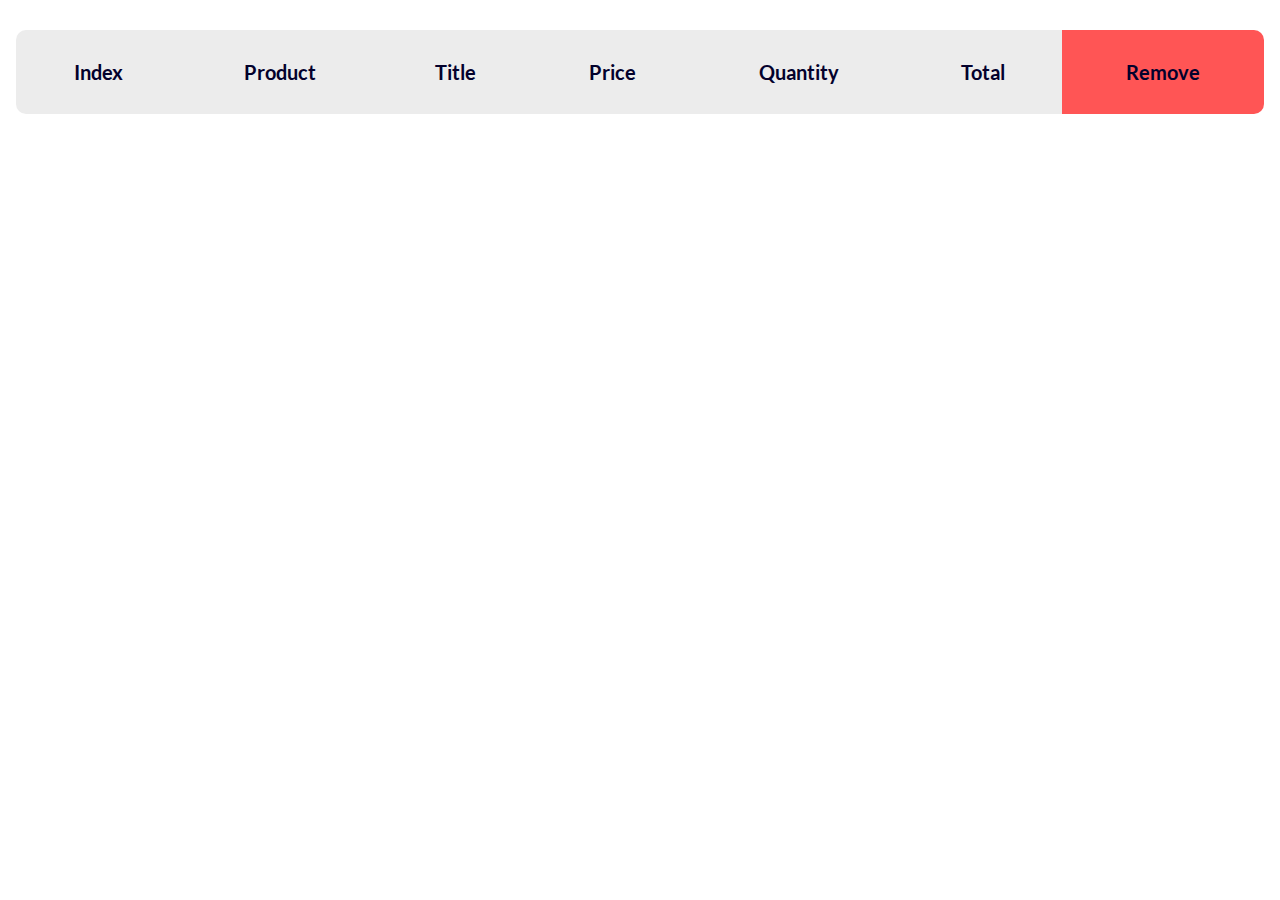
<file: cart.html>
<!DOCTYPE html>
<html lang="en">
  <head>
    <meta charset="UTF-8" />
    <meta http-equiv="X-UA-Compatible" content="IE=edge" />
    <meta name="viewport" content="width=device-width, initial-scale=1.0" />
    <!-- Font Awesome Library -->
    <link rel="stylesheet" href="css/all.min.css" />
    <!-- Main CSS File -->
    <link rel="stylesheet" href="css/style.css" />
    <!-- Fonts Files -->
    <link rel="stylesheet" href="assets/fonts/Lato/Lato-Font.css" />
    <link rel="stylesheet" href="assets/fonts/Quicksand/Quicksand-Font.css" />
    <title>Cart</title>
  </head>
  <body>
    <section class="cart">
      <div class="container">
        <div class="cart__content">
          <table class="cart__table">
            <thead class="cart__header">
              <tr>
                <th>index</th>
                <th>product</th>
                <th>title</th>
                <th>price</th>
                <th>quantity</th>
                <th>total</th>
                <th>remove</th>
              </tr>
            </thead>
            <tbody class="cart__body"></tbody>
          </table>
        </div>
      </div>
    </section>

    <!-- JavaScript File -->
    <script src="js/cart.js"></script>
  </body>
</html>
</file>
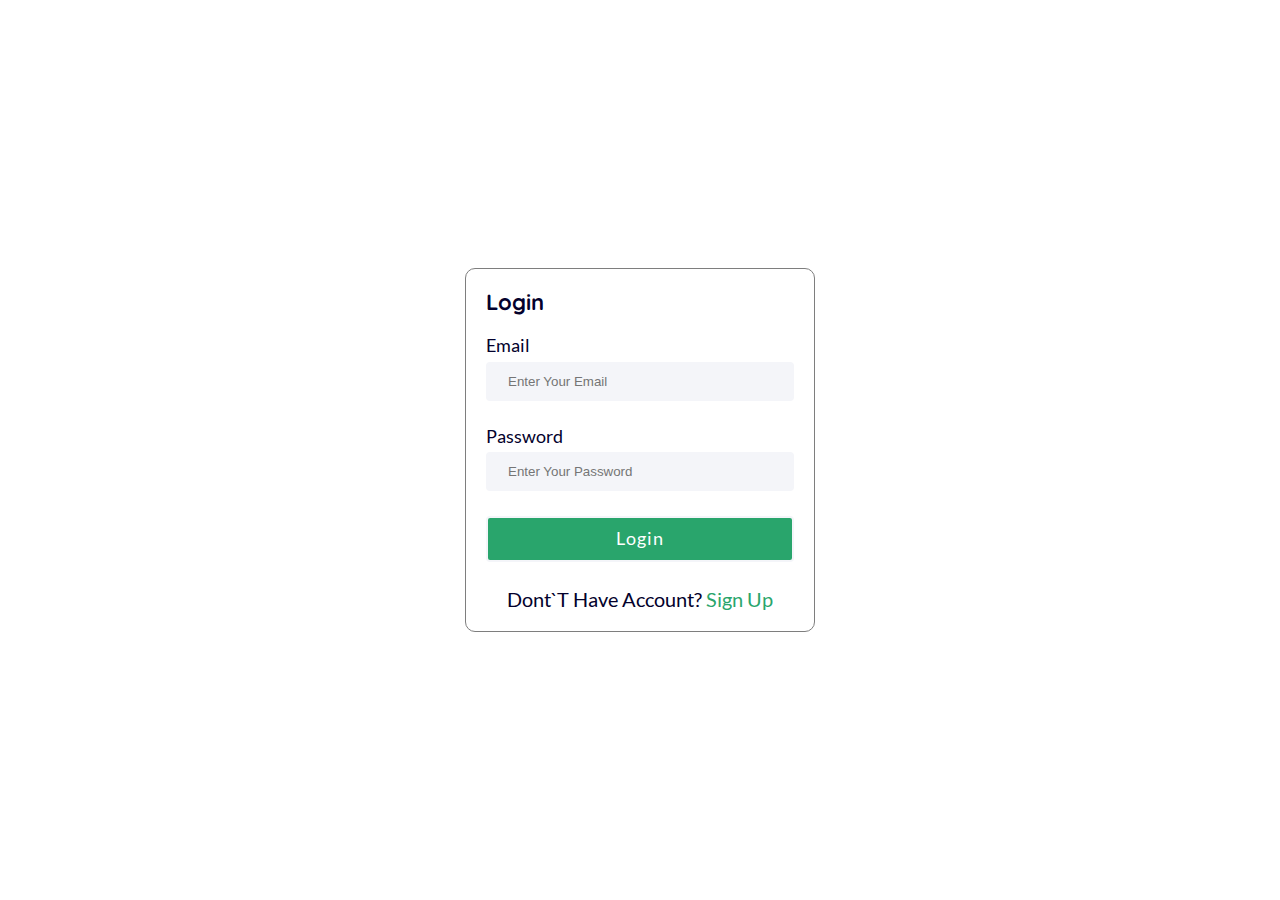
<file: login.html>
<!DOCTYPE html>
<html lang="en">
  <head>
    <meta charset="UTF-8" />
    <meta http-equiv="X-UA-Compatible" content="IE=edge" />
    <meta name="viewport" content="width=device-width, initial-scale=1.0" />
    <!-- Main Template CSS File -->
    <link rel="stylesheet" href="css/style.css" />
    <!-- Fonts -->
    <link rel="stylesheet" href="assets/fonts/Lato/Lato-Font.css" />
    <link rel="stylesheet" href="assets/fonts/Quicksand/Quicksand-Font.css" />
    <title>Login</title>
  </head>
  <body class="login">
    <section class="login-section">
      <div class="login__content">
        <h3 class="login__title">Login</h3>
        <form class="login__registration">
          <div class="login__email">
            <label for="login-email">Email</label>
            <input
              type="email"
              id="login-email"
              placeholder="Enter Your Email"
            />
          </div>
          <div class="login__password">
            <label for="login-password">Password</label>
            <input
              type="password"
              id="login-password"
              placeholder="Enter Your Password"
            />
          </div>
          <div class="login__button">
            <a href="#" onclick="login()">login</a>
          </div>
        </form>
        <div class="login__text">
          <p>Dont`t Have Account? <a href="signup.html">sign up</a></p>
        </div>
      </div>
    </section>
    <script src="js/regestration.js"></script>
  </body>
</html>
</file>
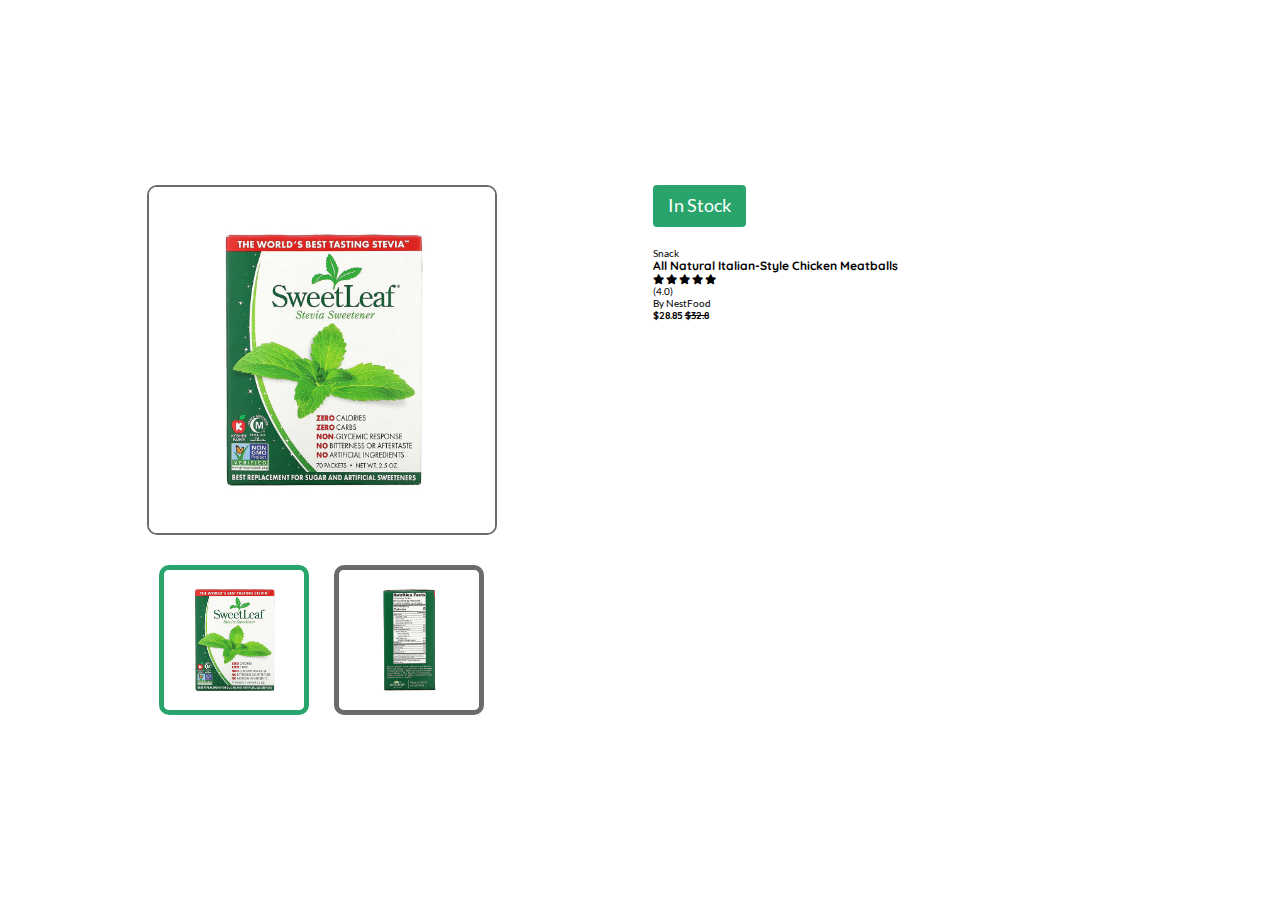
<file: quick-view.html>
<!DOCTYPE html>
<html lang="en">
  <head>
    <meta charset="UTF-8" />
    <meta http-equiv="X-UA-Compatible" content="IE=edge" />
    <meta name="viewport" content="width=device-width, initial-scale=1.0" />
    <!-- Font Awesome Library -->
    <link rel="stylesheet" href="css/all.min.css" />
    <!-- Main Template CSS File -->
    <link rel="stylesheet" href="css/style.css" />
    <!-- Fonts -->
    <link rel="stylesheet" href="assets/fonts/Lato/Lato-Font.css" />
    <link rel="stylesheet" href="assets/fonts/Quicksand/Quicksand-Font.css" />
    <title>Quick View</title>
  </head>
  <body>
    <section class="quick-view">
      <div class="container">
        <div class="quick-view__content">
          <div class="quick-view__items">
            <div class="quick-view__images">
              <div class="quick-view__img-top">
                <img src="images/product-15-1.jpg" alt="" class="img-active" />
              </div>
              <div class="quick-view__img-bottom">
                <div class="quick-view__img">
                  <img
                    src="images/product-15-1.jpg"
                    alt=""
                    class="img-active"
                  />
                </div>
                <div class="quick-view__img">
                  <img src="images/product-15-2.jpg" alt="" />
                </div>
              </div>
            </div>
            <div class="quick-view__description">
              <p class="quick-view__subtitle">in stock</p>
              <div class="quick-view__body">
                <span class="quick-view__category">Snack</span>
                <h3 class="quick-view__title">
                  All Natural Italian-Style Chicken Meatballs
                </h3>
                <div class="quick-view__rate">
                  <div class="quick-view__icons">
                    <i class="fa-solid fa-star"></i>
                    <i class="fa-solid fa-star"></i>
                    <i class="fa-solid fa-star"></i>
                    <i class="fa-solid fa-star"></i>
                    <i class="fa-solid fa-star"></i>
                  </div>
                  <span class="quick-view__rating">(4.0)</span>
                </div>
                <div class="quick-view__company-name">
                  <span>By</span>
                  <span>NestFood</span>
                </div>
                <div class="quick-view__price">
                  <span class="new-price special-font">$28.85</span>
                  <del class="old-price special-font">$32.8</del>
                </div>
              </div>
            </div>
          </div>
        </div>
      </div>
    </section>
    <!-- JavaScript File -->
    <script src="js/quick-view.js"></script>
  </body>
</html>
</file>
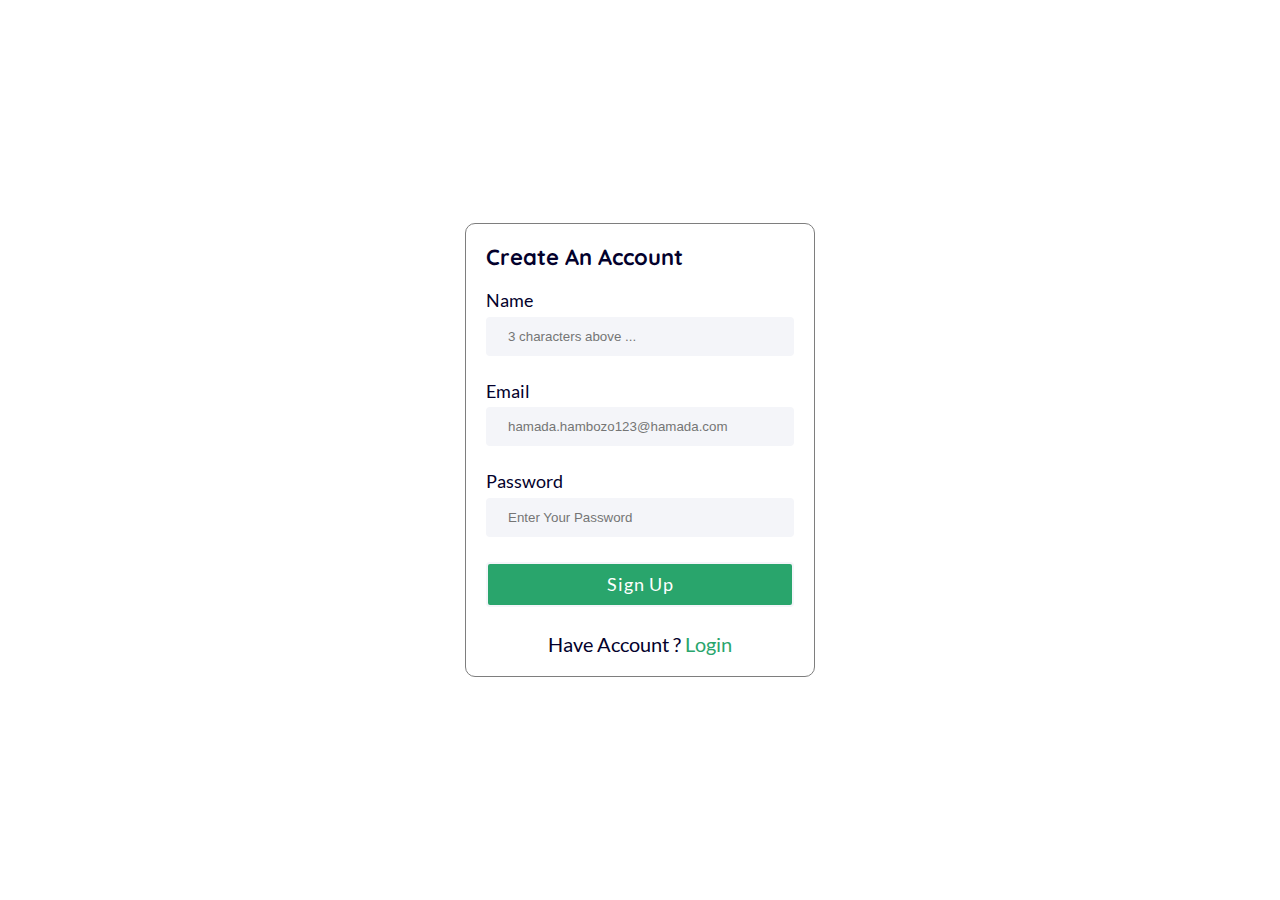
<file: signup.html>
<!DOCTYPE html>
<html lang="en">
  <head>
    <meta charset="UTF-8" />
    <meta http-equiv="X-UA-Compatible" content="IE=edge" />
    <meta name="viewport" content="width=device-width, initial-scale=1.0" />
    <!-- Main Template CSS File -->
    <link rel="stylesheet" href="css/style.css" />
    <!-- Fonts -->
    <link rel="stylesheet" href="assets/fonts/Lato/Lato-Font.css" />
    <link rel="stylesheet" href="assets/fonts/Quicksand/Quicksand-Font.css" />
    <title>Sign Up</title>
  </head>
  <body class="signup">
    <section class="signup-section">
      <div class="signup__content">
        <h3 class="signup__title">Create An Account</h3>
        <form class="signup__registration">
          <div class="signup__name">
            <label for="signup-name">Name</label>
            <input type="text" id="signup-name" placeholder="3 characters above ..." />
          </div>
          <div class="signup__email">
            <label for="signup-email">Email</label>
            <input
              type="email"
              id="signup-email"
              placeholder="hamada.hambozo123@hamada.com"
            />
          </div>
          <div class="signup__password">
            <label for="signup-password">Password</label>
            <input
              type="password"
              id="signup-password"
              placeholder="Enter Your Password"
            />
          </div>
          <div class="signup__button">
            <a href="#" onclick="signup(event)">sign up</a>
          </div>
        </form>
        <div class="signup__text">
          <p>Have account ? <a href="login.html">login</a></p>
        </div>
      </div>
    </section>
    <script src="js/regestration.js"></script>
  </body>
</html>
</file>
<file: css/style.css>
/* Start Variables */
:root[data-theme="light"] {
  --main-color: #29a56c;
  --main-heading-color: #03012c;
  --main-muted-color: #6b6b6b;
  --main-cards-background: #feefea;
  --secondary-cards-background: #ecffec;
  --hover-color: #fdc040;
  --transparent-background-color: #def9ec;
  --body-background: #fff;
}

:root[data-theme="dark"] {
  --main-color: #29a56c;
    --main-heading-color: #006466;
    --main-muted-color: #d9e0e8;
    --main-cards-background: #61747d;
    --secondary-cards-background: #264653;
    --hover-color: #fdc040;
    --transparent-background-color: #6f6f6f;
    --body-background: #1f1f1f;
}

/* End Variables */

/* Start Global Rules */
*,
::after,
::before {
  -webkit-box-sizing: border-box;
  -moz-box-sizing: border-box;
  box-sizing: border-box;
  padding: 0;
  margin: 0;
}

/* Scrollbar Styling */
/* ===== Scrollbar CSS ===== */
/* Firefox */
* {
  scrollbar-width: auto;
  scrollbar-color: var(--main-color) var(--main-heading-color);
}

/* Chrome, Edge, and Safari */
*::-webkit-scrollbar {
  width: 15px;
}

*::-webkit-scrollbar-track {
  background: var(--main-heading-color);
}

*::-webkit-scrollbar-thumb {
  background-color: var(--main-color);
  border-radius: 3px;
}

/* Using (font-size: 10px;) to make using rem unit easier, and ignore the default font-size for user browser */
html {
  font-size: 10px;
}

body {
  font-family: "Lato";
  line-height: 1.2;
  background-color: var(--body-background);
}

h1,
h2,
h3,
h4,
h5,
h6,
.special-font {
  font-family: "Quicksand";
  font-weight: 700;
  color: var(--main-heading-color);
}

img {
  max-width: 100%;
  height: auto;
  display: block;
}

a,
a:focus,
a:visited {
  text-decoration: none;
  outline: 0;
}

ul {
  margin: 0;
  padding: 0;
  list-style: none;
}

::selection {
  color: var(--body-background);
  background-color: var(--main-color);
}

.hidden {
  display: none;
}

.container {
  width: 100%;
  margin-left: auto;
  margin-right: auto;
  padding-left: 16px;
  padding-right: 16px;
}

/* Container Media Quires */
/* === Extra small devices & Mobile === */
@media (min-width: 576px) {
  .container {
    max-width: 540px;
  }
}
/* === Small devices ==== */
@media (min-width: 768px) {
  .container {
    max-width: 720px;
  }
}
/* === Medium devices === */
@media (min-width: 992px) {
  .container {
    max-width: 960px;
  }
}
/* === Large devices and Extra large devices === */
@media (min-width: 1200px) {
  .container {
    max-width: 1610px;
  }
}

/* End Global Rules */
/* Start Components */

/* End Components */

/* Start Main Header */
/* Start Top Header */
.top-header {
  padding: 10px 0;
}

.top-header__wrapper {
  display: flex;
  align-items: center;
  justify-content: space-between;
}

.top-header__account {
  display: flex;
  align-items: center;
  gap: 30px;
}

.top-header__account > * {
  font-size: 2rem;
  color: #253d4e;
  padding: 10px;
  cursor: pointer;
}

.top-header__account > div:first-child i:first-child {
  color: var(--hover-color);
}

.top-header__account > div:first-child i:last-child {
  color: var(--main-heading-color);
}

.top-header__account .top-header__cart {
  position: relative;
}

.top-header__cart .top-header__cart-count {
  position: absolute;
  top: -20%;
  left: 75%;
  font-size: 1.6rem;
  text-align: center;
  line-height: 30px;
  width: 30px;
  height: 30px;
  background-color: #f55;
  border-radius: 50%;
}

.top-header__account .top-header__user {
  display: flex;
  align-items: center;
  gap: 5px;
}

.top-header__user .top-header__user-name {
  font-size: 1.6rem;
  color: #29a56c;
}

.top-header__toggle {
  font-size: 2rem;
  color: #253d4e;
  cursor: pointer;
}

@media screen and (max-width: 768px) {
  .top-header__logo > a img {
    max-width: 150px;
  }

  .top-header__account {
    gap: 5px;
  }

  .top-header__account > div,
  .top-header__account > a {
    font-size: 1.6rem;
  }

  .top-header__cart .top-header__cart-count {
    top: 0;
    font-size: 1.2rem;
    width: 20px;
    height: 20px;
    line-height: 20px;
  }

  .top-header__user .top-header__user-name {
    display: none;
  }
}

@media screen and (min-width: 1200px) {
  .top-header__toggle {
    display: none;
  }
}

/* End Top Header */
/* Start Bottom Header */
.bottom-header {
  padding: 5px 0;
  border-top: 1px solid #ececec;
  border-bottom: 1px solid #ececec;
}

.bottom-header__wrapper {
  display: flex;
  align-items: center;
  justify-content: space-between;
  position: relative;
}

.bottom-header__category {
  flex-grow: 1;
}

.bottom-header__category > a {
  display: flex;
  align-items: center;
  width: fit-content;
  padding: 15px 20px;
  background-color: var(--main-color);
  color: var(--body-background);
  border-radius: 5px;
}

.bottom-header__category > a i {
  font-size: 1.6rem;
}
.bottom-header__category > a span {
  font-size: 1.6rem;
  font-weight: 700;
  margin-inline: 7px;
  color: var(--body-background);
}

.bottom-header__links {
  flex-grow: 2;
}

.bottom-header__links .main-nav__list {
  display: flex;
  justify-content: space-between;
}

.bottom-header__links .main-nav__link {
  display: block;
  font-size: 1.6rem;
  font-weight: 700;
  text-transform: capitalize;
  color: var(--main-heading-color);
  padding: 10px;
  transition: color 0.3s;
}

.bottom-header__links .main-nav__item:hover .main-nav__link {
  color: var(--main-color);
}

.bottom-header__links .main-nav__link > i {
  font-size: 1.4rem;
  color: var(--main-color);
  margin-inline-start: 10px;
}

.bottom-header__links .main-nav__item:first-child i {
  margin-inline: 0 10px;
  font-size: 1.6rem;
}

/* Start Drop downs */

.bottom-header .mega-menu:hover .mega-menu__dropdown {
  opacity: 1;
  visibility: visible;
}

.bottom-header .mega-menu__dropdown {
  position: absolute;
  z-index: 1000;
  top: calc(100% + 5px);
  left: 0;
  width: 100%;
  display: grid;
  grid-template-columns: repeat(auto-fit, minmax(250px, 1fr));
  grid-template-rows: 250px;
  gap: 25px;
  padding: 20px 30px;
  opacity: 0;
  visibility: hidden;
  background-color: #fff;
  box-shadow: 0px 5px 5px rgba(0, 0, 0, 0.05);
  border: 1px solid #ececec;
  transition: opacity 0.3s, visibility 0.3s;
  border-radius: 5px;
}

.bottom-header .mega-menu__list .mega-menu__item:first-child {
  margin-block-end: 30px;
}

.bottom-header .mega-menu__list .mega-menu__item:first-child > a {
  font-size: 2rem;
  color: #29a56c;
  transition: color 0.3s;
}

.bottom-header .mega-menu__item .mega-menu__link {
  font-size: 1.6rem;
  color: #7e7e7e;
}

.bottom-header .mega-menu__item .mega-menu__link:hover {
  color: #29a56c;
}

.bottom-header .mega-menu__list .mega-menu__item:not(:first-child) a {
  display: block;
  margin-block: 10px;
}

/* End Drop downs */

@media screen and (max-width: 1200px) {
  .bottom-header {
    display: none;
  }
}

/* End Bottom Header */

/* Start Mobile and Small Screen Header */
.mobile-header {
  position: fixed;
  top: 0;
  width: 300px;
  min-height: 100vh;
  overflow-y: auto;
  bottom: 0;
  z-index: 100000;
  border: 1px solid #000;
  background-color: #fff;
  transition: left 1.5s;
}

.mobile-header__wrapper {
  padding: 30px;
}

.mobile-header__top {
  display: flex;
  align-items: center;
  justify-content: space-between;
  margin-block-end: 30px;
}

.mobile-header__logo img {
  width: 120px;
}

.mobile-header__top .mobile-header__close {
  background-color: #bce3c9;
  cursor: pointer;
  border-radius: 50%;
}

.mobile-header__close i {
  font-size: 2rem;
  color: #03012c;
}

.mobile-header__links .main-nav__list {
  display: flex;
  flex-direction: column;
}

.mobile-header__links .main-nav__item:not(:last-child) {
  border-bottom: 1px solid var(--main-muted-color);
}

.mobile-header__links .main-nav__link {
  display: block;
  font-size: 1.6rem;
  font-weight: 700;
  text-transform: capitalize;
  color: var(--main-heading-color);
  padding: 10px 15px;
  display: flex;
  align-items: center;
  justify-content: space-between;
  transition: color 0.3s;
}

.mobile-header__links .main-nav__item:hover .main-nav__link,
.mobile-header__links .main-nav__item:hover .main-nav__link > i {
  color: var(--main-color);
}
.mobile-header__links .main-nav__link > i {
  font-size: 1.4rem;
  color: var(--main-heading-color);
  transition: color 0.3s;
}

.mobile-header__links .main-nav__item nav ul {
  padding-inline: 20px 0;
  padding-block: 20px;
  display: none;
  transition: display 0.5s;
}

.mobile-header__links .main-nav__item nav a {
  font-size: 1.4rem;
  font-weight: 700;
  color: #6b6b6b;
}

.mobile-header__links .main-nav__item nav li:not(:last-child) {
  margin-block-end: 10px;
}

.mobile-header__links .main-nav__item nav li:hover a {
  color: #29a56c;
}

/* End Mobile and Small Screen Header */

/* End Main Header */
/* Start Home Section */
.home-section {
  margin-block: 5px;
}

.home-section__sliders {
  position: relative;
}

.home-section__slider {
  display: none;
  transition: display 1s;
  width: 100%;
  height: 100%;
  background-repeat: no-repeat;
  background-size: cover;
  padding-block: 100px 40px;
  padding-inline: 80px 0;
  border-radius: 20px;
}

.home-section__slider:first-child {
  background-image: url(../images/slider-1.png);
}

.home-section__slider:nth-child(2) {
  background-image: url(../images/slider-2.png);
}

.home-section__slider--active {
  display: block;
}

.home-section__title {
  font-size: 8rem;
  color: #03012c;
  font-weight: 700;
  max-width: 16ch;
}

.home-section__subtitle {
  font-size: 3rem;
  font-weight: 400;
  margin-block: 40px;
  color: #7e7e7e;
}

.home-section__subscribe {
  margin-block-end: 25px;
}

.home-section__subscribe form {
  display: inline-block;
  background-color: #fff;
  border-radius: 40px;
}

.home-section__subscribe input[type="text"],
.home-section__subscribe input[type="button"] {
  border: none;
  outline: none;
  display: inline-block;
  padding: 20px 40px;
}

.home-section__subscribe input[type="text"] {
  position: relative;
  font-size: 1.6rem;
  color: #253d4e;
  border-radius: 40px 0 0 40px;
}

.home-section__subscribe input[type="button"] {
  font-size: 1.8rem;
  font-weight: 400;
  color: #fff;
  background-color: var(--main-color);
  border-radius: 40px;
}

.home-section__circles {
  position: absolute;
  top: calc(100% - 40px);
  left: 50%;
  transform: translateX(-50%);
}

.home-section__circles > span {
  display: inline-block;
  width: 15px;
  height: 15px;
  border: 1px solid var(--main-heading-color);

  cursor: pointer;
  border-radius: 50%;
}

.home-section__circles > span.active {
  background-color: var(--main-color);
  border: 1px solid var(--main-color);
}

@media screen and (max-width: 576px) {
  .home-section__slider {
    padding-block: 25px;
    padding-inline: 20px 10px;
    border-radius: 10px;
  }

  .home-section__title {
    font-size: 3.2rem;
    margin-block: 20px;
  }

  .home-section__subtitle {
    font-size: 1.6rem;
  }

  .home-section__subscribe input[type="text"],
  .home-section__subscribe input[type="button"] {
    font-size: 1.6rem;
    padding: 10px;
  }

  .home-section__circles {
    top: calc(100% - 25px);
  }
}

@media screen and (min-width: 577px) and (max-width: 991px) {
  .home-section__slider {
    padding-block: 35px;
    padding-inline: 30px 10px;
    border-radius: 10px;
  }

  .home-section__title {
    font-size: 4.5rem;
    margin-block: 25px;
  }

  .home-section__subtitle {
    font-size: 2rem;
  }

  .home-section__subscribe input[type="text"],
  .home-section__subscribe input[type="button"] {
    font-size: 1.8rem;
    padding: 15px 30px;
  }

  .home-section__circles {
    top: calc(100% - 35px);
  }
}
/* End Home Section */

/* Start Featured Categories Section */
.category-section {
  padding: 30px 0;
}

.category-header {
  display: flex;
  flex-wrap: wrap;
  align-items: center;
  justify-content: space-between;
  gap: 20px;
  margin-block-end: 30px;
}

.category-header__title h2 {
  font-size: 3.2rem;
  text-transform: capitalize;
}

.category-header__nav {
  display: flex;
  flex-wrap: wrap;
  gap: 15px;
}

.category-header__item {
  font-size: 1.8rem;
  text-transform: capitalize;
  color: var(--main-heading-color);
  background-color: transparent;
  padding: 10px;
  border: none;
  cursor: pointer;
  transition: color 0.3s;
}

.category-header__item--active {
  color: var(--main-color);
}

.category-header__item:hover {
  color: var(--main-color);
}

.category-header__item[aria-selected="true"] {
  color: var(--main-color);
}

@media screen and (max-width: 991px) {
  .category-header__nav {
    gap: 7px;
  }

  .category-header__item {
    font-size: 1.4rem;
    padding: 8px;
  }
}

@media screen and (max-width: 768px) {
  .category-header {
    justify-content: center;
  }
  .category-header__title h2 {
    font-size: 2.8rem;
  }
}

.category-cards {
  display: grid;
  grid-template-columns: repeat(auto-fit, minmax(125px, 1fr));
  gap: 25px;
}

.category-card {
  display: flex;
  flex-direction: column;
  align-items: center;
  justify-content: center;
  text-align: center;
  padding: 20px;
  border: 1px solid #f4f6fa;
  border-radius: 10px;
  cursor: pointer;
  transition: border 0.3s, box-shadow 0.3s;
}

.category-card:nth-child(2n) {
  background-color: var(--main-cards-background);
}

.category-card:nth-child(2n + 1) {
  background-color: var(--secondary-cards-background);
}

.category-card:hover {
  border: 1px solid #bce3c9;
  box-shadow: 5px 5px 15px rgba(0, 0, 0, 0.05);
}

.category-card .card__img {
  margin-block-end: 20px;
}

.category-card .card__img img {
  max-width: 80px;
  transition: transform 0.3s;
}

.category-card:hover .card__img img {
  transform: scale(1.06);
}

.category-card .card__body h5 {
  font-size: 1.6rem;
  white-space: nowrap;
  margin-block-end: 5px;
  cursor: pointer;
  transition: color 0.3s;
}

.category-card:hover .card__body h5 {
  color: var(--main-color);
}

.category-card .card__subtitle {
  font-size: 1.4rem;
  color: var(--main-muted-color);
}

/* End Featured Categories Section */
/* Start Banner Section */
.banner-section {
  padding: 30px 0;
}

.banner__cards {
  display: grid;
  grid-template-columns: repeat(auto-fit, minmax(300px, 1fr));
  gap: 25px;
}

.banner__card {
  position: relative;
  border-radius: 10px;
}

.banner__card .card__img img {
  border-radius: 10px;
}

.banner__card .card__body {
  position: absolute;
  top: 50%;
  transform: translateY(-50%);
  padding: 0 50px;
}

@media screen and (max-width: 992px) {
  .banner__card .card__body {
    padding: 0 30px;
  }
}

.banner__card .card__title {
  font-size: 2.4rem;
  text-transform: capitalize;
  max-width: 18ch;
  margin-block-end: 50px;
  transition: transform 0.3s;
}

@media screen and (max-width: 992px) {
  .banner__card .card__title {
    font-size: 2.2rem;
    margin-block-end: 25px;
  }
}

.banner__card .card__link a {
  display: inline-block;
  font-size: 1.2rem;
  font-weight: 600;
  letter-spacing: 0.5px;
  text-transform: capitalize;
  color: var(--body-background);
  background-color: var(--main-color);
  padding: 8px 10px 8px 16px;
  border-radius: 5px;
  transition: background-color 0.3s;
}

.banner__card .card__link a:hover {
  background-color: var(--hover-color);
}

.banner__card .card__link i {
  margin-inline-start: 5px;
  transition: margin 0.3s;
}

.banner__card .card__link a:hover > i {
  margin-inline-start: 10px;
}

@media screen and (max-width: 576px) {
  .banner__card .card__link a {
    padding: 6px 12px;
  }
}

/* End Banner Section */
/* Start Popular Products Section */
.products-section {
  padding: 30px 0;
}

.product-header {
  display: flex;
  flex-wrap: wrap;
  align-items: center;
  justify-content: space-between;
  gap: 30px;
  margin-block-end: 30px;
}

.product-header__title h2 {
  font-size: 3.2rem;
  text-transform: capitalize;
}

.product-header__nav {
  display: flex;
  flex-wrap: wrap;
  gap: 15px;
}

.product-header__item {
  font-size: 1.8rem;
  text-transform: capitalize;
  color: var(--main-heading-color);
  background-color: transparent;
  padding: 10px;
  border: none;
  cursor: pointer;
  transition: color 0.3s;
}

.product-header__item:hover {
  color: var(--main-color);
}

.product-header__item[aria-selected="true"] {
  color: var(--main-color);
}

@media screen and (max-width: 991px) {
  .product-header__nav {
    gap: 7px;
  }

  .product-header__item {
    font-size: 1.4rem;
    padding: 8px;
  }
}

@media screen and (max-width: 768px) {
  .product-header {
    justify-content: center;
  }
  .product-header__title h2 {
    font-size: 2.8rem;
  }
}

.products__cards {
  display: grid;
  grid-template-columns: repeat(auto-fit, minmax(250px, 1fr));
  gap: 25px;
}

.product-card {
  position: relative;
  background-color: var(--body-background);
  border: 1px solid #ececec;
  border-radius: 15px;
  transition: border 0.3s, box-shadow 0.3s;
}

.product-card::before {
  content: "Sale";
  position: absolute;
  top: -1px;
  left: -1px;
  z-index: 100;
  background-color: var(--main-color);
  padding: 8px 16px;
  border-radius: 15px 0px 15px 0px;
  font-size: 1.2rem;
  color: var(--body-background);
}

.product-card:nth-child(2n):before {
  content: "Hot";
  background-color: #6b6b6b;
}

.product-card:hover {
  box-shadow: 5px 5px 15px rgba(0, 0, 0, 0.05);
  border: 1px solid #bce3c9;
}

.product-card .card__header {
  padding: 20px;
  position: relative;
  overflow: hidden;
}

.product-card .card__images {
  position: relative;
  overflow: hidden;
}

.product-card .card__img {
  transition: opacity 0.3s;
}

.product-card .card__img:first-child {
  opacity: 1;
}

.product-card .card__img:last-child {
  position: absolute;
  top: 0;
  left: 0;
  opacity: 0;
}

.product-card .card__img img {
  transition: transform 1s;
}

.product-card:hover .card__img--active {
  opacity: 0;
}

.product-card:hover .card__img:not(.card__img--active) {
  opacity: 1;
}

.product-card:hover img {
  transform: scale(1.06);
}

.product-card .card__links {
  position: absolute;
  top: 50%;
  left: 50%;
  transform: translate(-50%, -50%);
  background-color: var(--body-background);
  border: 1px solid #bce3c9;
  border-radius: 7px;
  display: none;
  transition: display 0.3s;
}

.product-card:hover .card__links {
  display: flex;
}

.product-card .card__links a {
  position: relative;
  font-size: 1.3rem;
  color: var(--main-color);
  padding: 15px;
  transition: color 0.3s;
}

.product-card .card__links a:hover {
  color: var(--hover-color);
}

.product-card .card__links a:nth-child(2) {
  border-width: 1px;
  border-color: transparent #bce3c9;
  border-style: solid;
}

.product-card .card__links a::before {
  content: attr(data-content);
  position: absolute;
  z-index: -200;
  bottom: 100%;
  left: 50%;
  transform: translate(-50%, 0);
  padding: 10px 20px;
  font-size: 1.2rem;
  white-space: nowrap;
  color: var(--body-background);
  background-color: var(--main-color);
  opacity: 0;
  visibility: hidden;
  transition: opacity 0.3s, visibility 0.3s, transform 0.3s;

  border-radius: 6px;
}

.product-card .card__links a::after {
  content: "";
  position: absolute;
  z-index: -200;
  top: 0;
  left: calc(50% - 8px);
  border: 8px solid;
  border-color: var(--main-color) transparent transparent transparent;
  opacity: 0;
  visibility: hidden;
  transition: opacity 0.3s, visibility 0.3s, transform 0.3s;
}

.product-card .card__links a:hover::before {
  opacity: 1;
  visibility: visible;
  transform: translate(-50%, -10px);
}

.product-card .card__links a:hover::after {
  opacity: 1;
  visibility: visible;
  transform: translateY(-10px);
}

.product-card .card__badge {
  position: absolute;
  top: 0;
  left: 0;
  background-color: var(--main-heading-color);
  padding: 8px 16px;
  border-radius: 15px 0px 15px 0px;
}

.product-card .card__badge span {
  font-size: 1.2rem;
  color: var(--body-background);
}

.product-card .card__body {
  padding: 0 20px;
}

.product-card .card__category {
  font-size: 1.6rem;
  color: var(--main-muted-color);
}

.product-card .card__title {
  font-size: 1.6rem;
  margin-block: 10px;
}

.product-card .card__category,
.product-card .card__title {
  cursor: pointer;
  transition: color 0.3s;
}

.product-card .card__category:hover,
.product-card .card__title:hover {
  color: var(--main-color);
}

.product-card .card__rate {
  display: flex;
  align-items: center;
}

.product-card .card__icons i {
  color: var(--hover-color);
}

.product-card .card__rating {
  font-size: 1.4rem;
  color: var(--main-muted-color);
  margin-left: 10px;
}

.product-card .card__company-name {
  margin-top: 5px;
}

.product-card .card__company-name span {
  font-size: 1.6rem;
}

.product-card .card__company-name span:first-child {
  color: var(--main-muted-color);
  margin-right: 2px;
}

.product-card .card__company-name span:last-child {
  color: var(--main-color);
  cursor: pointer;
  transition: color 0.3s;
}

.product-card .card__company-name span:last-child:hover {
  color: var(--hover-color);
}

.product-card .card__price {
  margin-block-start: 20px;
}

.product-card .card__price .new-price {
  font-size: 3rem;
  color: var(--main-color);
  margin-right: 10px;
}

.product-card .card__price .old-price {
  font-size: 1.4rem;
  color: var(--main-muted-color);
}

.product-card .card__buttons {
  display: flex;
  align-items: center;
  justify-content: space-between;
}

.product-card .card__add,
.product-card .card__quick-view {
  display: block;
  width: fit-content;
  font-size: 1.4rem;
  font-weight: 700;
  text-transform: capitalize;
  padding: 10px 20px;
  color: var(--main-color);
  background-color: var(--transparent-background-color);
  border-radius: 5px;
  cursor: pointer;
  transition: background-color 0.3s, color 0.3s;
}

.product-card .card__add:hover,
.product-card .card__quick-view:hover {
  color: var(--body-background);
  background-color: var(--main-color);
}

.product-card .card__add.active {
  color: var(--body-background);
  background-color: var(--main-color);
}

.product-card .card__add i {
  margin-right: 3px;
}

.product-card .card__footer {
  display: flex;
  flex-direction: column;
  gap: 30px;
  padding: 20px;
}

/* End Popular Products Section */
/* Start Best Sells Section */
.best-sells-section {
  padding: 30px 0;
}

.best-sells-header {
  display: flex;
  flex-wrap: wrap;
  align-items: center;
  justify-content: space-between;
  gap: 20px;
  margin-block-end: 30px;
}

.best-sells-header__title h2 {
  font-size: 3.2rem;
  text-transform: capitalize;
}

.best-sells-header__nav {
  display: flex;
  flex-wrap: wrap;
  gap: 15px;
}

.best-sells-header__item {
  font-size: 1.8rem;
  text-transform: capitalize;
  color: var(--main-heading-color);
  background-color: transparent;
  padding: 10px;
  border: none;
  cursor: pointer;
  transition: color 0.3s;
}

.best-sells-header__item--active {
  color: var(--main-color);
}

.best-sells-header__item:hover {
  color: var(--main-color);
}

@media screen and (max-width: 991px) {
  .best-sells-header__nav {
    gap: 7px;
  }

  .best-sells-header__item {
    font-size: 1.4rem;
    padding: 8px;
  }
}

@media screen and (max-width: 768px) {
  .best-sells-header {
    justify-content: center;
  }
  .best-sells-header__title h2 {
    font-size: 2.8rem;
  }
}

.best-sells__cards {
  display: grid;
  grid-template-columns: 350px repeat(auto-fit, minmax(250px, 1fr));
  gap: 25px;
}

.best-sells__card {
  position: relative;
  border-radius: 15px;
}

.best-sells__card:first-child {
  background-image: url("../images/banner-4.png");
  background-repeat: no-repeat;
  background-position: center;
  background-size: cover;
}

@media screen and (max-width: 1200px) {
  .best-sells__cards {
    grid-template-columns: repeat(auto-fit, minmax(250px, 1fr));
  }
  .best-sells__card:first-child {
    display: none;
  }
}

.best-sells__card:first-child .card__body {
  position: absolute;
  top: 50%;
  transform: translateY(-50%);
  padding: 0 50px;
}

.best-sells__card:first-child .card__title {
  font-size: 4rem;
  text-transform: capitalize;
  max-width: 18ch;
  margin-block-end: 50px;
  transition: transform 0.3s;
}

.best-sells__card:first-child .card__link a {
  display: inline-block;
  font-size: 1.2rem;
  font-weight: 600;
  letter-spacing: 0.5px;
  text-transform: capitalize;
  color: var(--body-background);
  background-color: var(--main-color);
  padding: 8px 10px 8px 16px;
  border-radius: 5px;
  transition: background-color 0.3s;
}

.best-sells__card:first-child .card__link a:hover {
  background-color: var(--hover-color);
}

.best-sells__card:first-child .card__link i {
  margin-inline-start: 5px;
  transition: margin 0.3s;
}

.best-sells__card:first-child .card__link a:hover > i {
  margin-inline-start: 10px;
}

.best-sells__card:not(:first-child) {
  background-color: var(--body-background);
  border: 1px solid #ececec;
  transition: border 0.3s, box-shadow 0.3s;
}

.best-sells__card:not(:first-child):before {
  content: "Sale";
  position: absolute;
  top: 0;
  left: 0;
  z-index: 100;
  background-color: var(--main-heading-color);
  padding: 8px 16px;
  border-radius: 15px 0px 15px 0px;
  font-size: 1.2rem;
  color: var(--body-background);
}

.best-sells__card:not(:first-child):hover {
  box-shadow: 5px 5px 15px rgba(0, 0, 0, 0.05);
  border: 1px solid #bce3c9;
}

.best-sells__card:not(:first-child) .card__header {
  padding: 20px;
  position: relative;
  overflow: hidden;
}

.best-sells__card:not(:first-child) .card__images {
  position: relative;
  overflow: hidden;
}

.best-sells__card:not(:first-child) .card__img {
  transition: opacity 0.3s;
}

.best-sells__card:not(:first-child) .card__img:first-child {
  opacity: 1;
}

.best-sells__card:not(:first-child) .card__img:last-child {
  position: absolute;
  top: 0;
  left: 0;
  opacity: 0;
}

.best-sells__card:not(:first-child) .card__img img {
  transition: transform 1s;
}

.best-sells__card:not(:first-child):hover .card__img--active {
  opacity: 0;
}

.best-sells__card:not(:first-child):hover .card__img:not(.card__img--active) {
  opacity: 1;
}

.best-sells__card:not(:first-child):hover img {
  transform: scale(1.06);
}

.best-sells__card:not(:first-child) .card__links {
  position: absolute;
  top: 50%;
  left: 50%;
  transform: translate(-50%, -50%);
  background-color: var(--body-background);
  border: 1px solid #bce3c9;
  border-radius: 7px;
  display: none;
  transition: display 0.3s;
}

.best-sells__card:not(:first-child):hover .card__links {
  display: flex;
}

.best-sells__card:not(:first-child) .card__links a {
  position: relative;
  font-size: 1.3rem;
  color: var(--main-color);
  padding: 15px;
  transition: color 0.3s, transform 0.3s;
}

.best-sells__card:not(:first-child) .card__links a i {
  transition: color 0.3s, transform 0.3s;
}

.best-sells__card:not(:first-child) .card__links a:hover i {
  color: var(--hover-color);
  transform: translateY(-5px);
}

.best-sells__card:not(:first-child) .card__links a:nth-child(2) {
  border-width: 1px;
  border-color: transparent #bce3c9;
  border-style: solid;
}

.best-sells__card:not(:first-child) .card__links a::before {
  content: attr(data-content);
  position: absolute;
  bottom: 100%;
  left: 50%;
  transform: translateX(-50%);
  padding: 10px 20px;
  font-size: 1.2rem;
  white-space: nowrap;
  color: var(--body-background);
  background-color: var(--main-color);
  border-radius: 7px;
  opacity: 0;
  visibility: hidden;
  transition: opacity 0.3s, visibility 0.3s, transform 0.3s;
}

.best-sells__card:not(:first-child) .card__links a::after {
  content: "";
  position: absolute;
  top: 0;
  left: calc(50% - 8px);
  border: 8px solid;
  border-color: var(--main-color) transparent transparent transparent;
  opacity: 0;
  visibility: hidden;
  transition: opacity 0.3s, visibility 0.3s, transform 0.3s;
}

.best-sells__card:not(:first-child) .card__links a:hover::before {
  opacity: 1;
  visibility: visible;
  transform: translate(-50%, -10px);
}

.best-sells__card:not(:first-child) .card__links a:hover::after {
  opacity: 1;
  visibility: visible;
  transform: translateY(-10px);
}

.best-sells__card:not(:first-child) .card__badge {
  position: absolute;
  top: 0;
  left: 0;
  background-color: var(--main-heading-color);
  padding: 8px 16px;
  border-radius: 15px 0px 15px 0px;
}

.best-sells__card:not(:first-child) .card__badge span {
  font-size: 1.2rem;
  color: var(--body-background);
}

.best-sells__card:not(:first-child) .card__body {
  padding: 0 20px;
}

.best-sells__card:not(:first-child) .card__category {
  font-size: 1.6rem;
  color: var(--main-muted-color);
}

.best-sells__card:not(:first-child) .card__title {
  font-size: 1.6rem;
  margin-block: 10px;
}

.best-sells__card:not(:first-child) .card__category,
.best-sells__card:not(:first-child) .card__title {
  cursor: pointer;
  transition: color 0.3s;
}

.best-sells__card:not(:first-child) .card__category:hover,
.best-sells__card:not(:first-child) .card__title:hover {
  color: var(--main-color);
}

.best-sells__card:not(:first-child) .card__rate {
  display: flex;
  align-items: center;
}

.best-sells__card:not(:first-child) .card__icons i {
  color: var(--hover-color);
}

.best-sells__card:not(:first-child) .card__rating {
  font-size: 1.4rem;
  color: var(--main-muted-color);
  margin-left: 10px;
}

.best-sells__card:not(:first-child) .card__company-name {
  margin-top: 5px;
}

.best-sells__card:not(:first-child) .card__company-name span {
  font-size: 1.4rem;
}

.best-sells__card:not(:first-child) .card__company-name span:first-child {
  color: var(--main-muted-color);
  margin-right: 2px;
}

.best-sells__card:not(:first-child) .card__company-name span:last-child {
  color: var(--main-color);
  cursor: pointer;
  transition: color 0.3s;
}

.best-sells__card:not(:first-child) .card__company-name span:last-child:hover {
  color: var(--hover-color);
}

.best-sells__card:not(:first-child) .card__footer {
  display: flex;
  flex-direction: column;
  justify-content: space-between;
  padding: 20px;
}

.best-sells__card:not(:first-child) .card__price .new-price {
  font-size: 1.8rem;
  color: var(--main-color);
  margin-right: 10px;
}

.best-sells__card:not(:first-child) .card__price .old-price {
  font-size: 1.4rem;
  color: var(--main-muted-color);
}

.best-sells__card:not(:first-child) .card__sold {
  margin-block: 15px;
}

.best-sells__card:not(:first-child) .card__sold .card__progress {
  background-color: #e9ecef;
  height: 5px;
  border-radius: 5px;
  margin-block-end: 7px;
}

.best-sells__card:not(:first-child) .card__sold .progress-bar {
  background-color: var(--main-color);
  height: 5px;
  border-radius: 5px 0 0 5px;
}

.best-sells__card:not(:first-child) .card__sold span {
  font-size: 1.3rem;
  color: var(--main-heading-color);
}

.best-sells__card:not(:first-child) .card__add {
  text-align: center;
}

.best-sells__card:not(:first-child) .card__add a {
  display: block;
  font-size: 1.4rem;
  font-weight: 600;
  text-transform: capitalize;
  padding: 15px 0;
  color: var(--body-background);
  background-color: var(--main-color);
  border-radius: 5px;
  cursor: pointer;
  transition: background 0.3s, transform 0.3s;
}

.best-sells__card:not(:first-child) .card__add a:hover {
  background-color: var(--hover-color);
}

.best-sells__card:not(:first-child) .card__add i {
  margin-right: 3px;
}

/* End Best Sells Section */
/* Start Deals Section */
.deals-section {
  padding: 30px 0;
}

.deals__cards {
  display: grid;
  grid-template-columns: repeat(auto-fit, minmax(250px, 1fr));
  gap: 25px;
}

.deals__card {
  border-radius: 15px;
}

.deals__card .card__img img {
  border-radius: 15px;
}

.deals__card .card__content {
  position: relative;
  z-index: 100;
  top: 0;
  left: 0;
  margin-block-start: -50%;
  margin-inline: auto;
  width: 90%;
}

@media screen and (min-width: 480px) and (max-width: 768px) {
  .deals__card .card__content {
    margin-block-start: -35%;
  }
}

.deals__card .card__counters {
  display: flex;
  justify-content: center;
  margin-block-end: 10px;
}

.deals__card .card__counter {
  padding: 8px 4px;
  background-color: var(--body-background);
  text-align: center;
  border-radius: 5px;
  width: 60px;
}

.deals__card .card__counter:not(:last-child) {
  margin-inline-end: 10px;
}

.deals__card .card__counter span {
  display: block;
}

.deals__card .card__counter .counter__number {
  font-size: 2rem;
  color: var(--main-color);
  margin-block-end: 5px;
}

.deals__card .card__counter .counter__text {
  font-size: 1.6rem;
  color: var(--main-muted-color);
}

.deals__card .card__body {
  padding: 25px 30px;
  background-color: var(--body-background);
  border-radius: 15px;
  border-radius: 15px 15px 0 0;
  box-shadow: 0px 5px 5px rgba(0, 0, 0, 0.1);
}

.deals__card .card__title {
  font-size: 1.6rem;
  margin-block-end: 10px;
  max-width: 25ch;
}

.deals__card .card__category,
.deals__card .card__title {
  cursor: pointer;
  transition: color 0.3s;
}

.deals__card .card__category:hover,
.deals__card .card__title:hover {
  color: var(--main-color);
}

.deals__card .card__rate {
  display: flex;
  align-items: center;
}

.deals__card .card__icons i {
  color: var(--hover-color);
}

.deals__card .card__rating {
  font-size: 1.4rem;
  color: var(--main-muted-color);
  margin-left: 10px;
}

.deals__card .card__company-name {
  margin-top: 5px;
}

.deals__card .card__company-name span {
  font-size: 1.4rem;
}

.deals__card .card__company-name span:first-child {
  color: var(--main-muted-color);
  margin-right: 2px;
}

.deals__card .card__company-name span:last-child {
  color: var(--main-color);
  cursor: pointer;
  transition: color 0.3s;
}

.deals__card .card__company-name span:last-child:hover {
  color: var(--hover-color);
}

.deals__card .card__footer {
  display: flex;
  align-items: center;
  justify-content: space-between;
  padding: 0 30px 25px 30px;
  background-color: var(--body-background);
  border-radius: 0 0 15px 15px;
  box-shadow: 0px 5px 5px rgba(0, 0, 0, 0.1);
}

.deals__card .card__price .new-price {
  font-size: 1.8rem;
  color: var(--main-color);
  margin-right: 10px;
}

.deals__card .card__price .old-price {
  font-size: 1.4rem;
  color: var(--main-muted-color);
}

.deals__card .card__add a {
  display: block;
  font-size: 1.4rem;
  font-weight: 700;
  text-transform: capitalize;
  padding: 10px 20px;
  color: var(--main-color);
  background-color: var(--transparent-background-color);
  border-radius: 5px;
  cursor: pointer;
  transition: background 0.3s, color 0.3s, transform 0.3s;
}

.deals__card .card__add a:hover {
  background-color: var(--main-color);
  color: var(--body-background);
}

.deals__card .card__add i {
  margin-right: 3px;
}

/* End Deals Section */
/* Start Four Columns Section */

.columns-section {
  padding: 30px 0;
}

.columns-large__cards {
  display: grid;
  grid-template-columns: repeat(auto-fit, minmax(250px, 1fr));
  gap: 25px;
}

.column-large__card .column__title {
  font-size: 2.4rem;
  padding-block-end: 20px;
  margin-block-end: 30px;
  border-bottom: 1px solid #ececec;
  position: relative;
}

.column-large__card .column__title::after {
  content: "";
  position: absolute;
  bottom: 0;
  left: 0;
  height: 2px;
  width: 100px;
  background-color: #bce3c9;
}

.column-sm__card {
  display: flex;
  align-items: center;
  transition: transform 0.3s;
}

.column-sm__card:not(:last-child) {
  margin-block-end: 20px;
}

.column-sm__card .card__img {
  flex-basis: 30%;
}

.column-sm__card .card__img img {
  border-radius: 10px;
}

.column-sm__card .card__body {
  flex-basis: 70%;
  padding-inline-start: 15px;
}

.column-sm__card .card__body .card__title {
  font-size: 1.6rem;
}

.column-sm__card .card__body .card__title {
  cursor: pointer;
  transition: color 0.3s;
}

.column-sm__card .card__body .card__title:hover {
  color: var(--main-color);
}

.column-sm__card .card__rate {
  display: flex;
  align-items: center;
  margin-block: 5px 10px;
}

.column-sm__card .card__icons i {
  color: var(--hover-color);
}

.column-sm__card .card__rating {
  font-size: 1.4rem;
  color: var(--main-muted-color);
  margin-left: 10px;
}

.column-sm__card .card__price .new-price {
  font-size: 1.8rem;
  color: var(--main-color);
  margin-right: 10px;
}

.column-sm__card .card__price .old-price {
  font-size: 1.4rem;
  color: var(--main-muted-color);
}

/* End Four Columns Section */
/* Start Featured Section  */
.featured-section {
  padding: 30px 0;
  border-top: 1px solid var(--main-muted-color);
  border-bottom: 1px solid var(--main-muted-color);
}

.featured__cards {
  display: grid;
  grid-template-columns: repeat(auto-fit, minmax(250px, 1fr));
  gap: 25px;
}

.featured__card {
  display: flex;
  align-items: center;
  padding: 15px;
  border-radius: 10px;
}

.featured__card:nth-child(2n) {
  background-color: var(--main-cards-background);
}

.featured__card:nth-child(2n + 1) {
  background-color: var(--secondary-cards-background);
}

.featured__card .card__img {
  flex-basis: 30%;
}

.featured__card .card__body {
  flex-basis: 70%;
  margin-inline-start: 20px;
}

.featured__card .card__title {
  font-size: 1.8rem;
  color: #242424;
  margin-block-end: 5px;
}

.featured__card .card__subtitle {
  font-size: 1.6rem;
  color: var(--main-muted-color);
}

/* End Featured Section  */
/* Start Footer Section */
.footer-section {
  padding: 30px 0;
}

/* Start Up Footer Section */
.up-footer__cards {
  /* border: 1px solid green; */
  display: grid;
  grid-template-columns: repeat(auto-fit, minmax(250px, 1fr));
  gap: 20px;
  padding-block-end: 30px;
}

.up-footer__card:first-child .card__subtitle {
  font-size: 1.6rem;
  color: var(--main-muted-color);
  margin-block: 15px 30px;
}

.up-footer__card:first-child .card__item {
  line-height: 1.3;
}

.up-footer__card:first-child .card__icon {
  display: inline;
}

.up-footer__card:first-child .card__item span {
  font-size: 1.5rem;
  color: var(--main-muted-color);
}

.up-footer__card:first-child .card__item span:first-of-type {
  font-weight: 700;
  margin-inline: 4px 2px;
}

.up-footer__card .card__title {
  font-size: 2.4rem;
  margin-block: 20px;
}

.up-footer__card .card__item:not(:last-child) {
  margin-block-end: 15px;
}

.up-footer__card .card__link {
  display: block;
  font-size: 1.6rem;
  color: var(--main-muted-color);
  transition: color 0.3s, transform 0.3s;
}

.up-footer__card .card__link:hover {
  color: var(--main-color);
  transform: translateX(5px);
}
/* End Up Footer Section */
/* Start Middle Footer Section */

/* End Middle Footer Section */
/* Start Down Footer Section */
.down-footer__items {
  display: flex;
  align-items: center;
  justify-content: space-between;
  gap: 25px;
  padding-block-start: 30px;
  border-top: 1px solid #bce3c9;
}

.down-footer__text-item p {
  font-size: 1.4rem;
  color: var(--main-muted-color);
}

.down-footer__text-item p:first-child {
  margin-block-end: 10px;
}

.down-footer__text-item p:first-child span {
  font-weight: 700;
  color: var(--main-color);
}

.down-footer__contact-item {
  display: flex;
  align-items: center;
  gap: 50px;
}

.down-footer__contact-item .down-footer__item {
  display: flex;
  align-items: center;
}

.down-footer__contact-item .item__icon img {
  width: 35px;
  opacity: 0.5;
}

.down-footer__contact-item .down-footer__item .item__body {
  margin-inline-start: 15px;
}

.down-footer__contact-item .item__body p:first-child {
  font-size: 2.4rem;
  font-weight: 700;
  color: var(--main-color);
}

.down-footer__contact-item .item__body p:last-child {
  font-size: 1.2rem;
  font-weight: 400;
  color: var(--main-muted-color);
}

@media only screen and (max-width: 1200px) {
  .down-footer__contact-item {
    gap: 15px;
  }

  .down-footer__contact-item .down-footer__item .item__body {
    margin-inline-start: 10px;
  }

  .down-footer__contact-item .item__body p:first-child {
    font-size: 1.8rem;
  }
}

.down-footer__links-item .item__links {
  display: flex;
  align-items: center;
  justify-content: end;
}

.down-footer__links-item h5 {
  font-size: 1.6rem;
  margin-inline-end: 20px;
}

.down-footer__links-item .item__list {
  display: flex;
}

.down-footer__links-item .item__list li:not(:last-child) {
  margin-inline-end: 8px;
}

.down-footer__links-item .item__list a {
  display: inline-block;
  background-color: var(--main-color);
  padding: 8px;
  border-radius: 50%;
  transition: transform 0.3s;
}

.down-footer__links-item .item__list img {
  width: 20px;
}

.down-footer__links-item p {
  font-size: 1.4rem;
  color: var(--main-muted-color);
  text-align: end;
}

@media only screen and (max-width: 768px) {
  .down-footer__items {
    flex-wrap: wrap;
    justify-content: center;
  }
}
/* End Down Footer Section */
/* End Footer Section */

/* Start Sign Up and Login Style */
.signup-section,
.login-section {
  background-color: #fff;
  display: grid;
  grid-template-columns: 350px;
  place-content: center;
  height: 100vh;
}

.signup__content,
.login__content {
  padding: 20px;
  border: 1px solid #7e7e7e;
  border-radius: 10px;
}

.signup__title,
.login__title {
  font-size: 2.2rem;
  color: #03012c;
}

.signup__registration,
.login__registration {
  margin-block: 20px;
}

.signup__registration > div,
.login__registration > div {
  margin-block-end: 25px;
  display: flex;
  flex-direction: column;
}

.signup__registration label,
.login__registration label {
  font-size: 1.8rem;
  text-transform: capitalize;
  color: #03012c;
  margin-block-end: 5px;
}

.signup__registration input,
.login__registration input {
  border: none;
  outline: none;
  padding: 10px 20px;
  background-color: #f4f5f9;
  border: 2px solid #f4f5f9;
  color: #03012c;
  border-radius: 4px;
}

.signup__registration input:focus,
.login__registration input:focus {
  position: relative;
  z-index: 1000;
}

.signup__registration a,
.login__registration a {
  display: block;
  font-size: 1.8rem;
  letter-spacing: 1px;
  text-transform: capitalize;
  text-align: center;
  color: #fff;
  padding: 10px 20px;
  border: 2px solid #f4f5f9;
  background: #29a56c;
  border-radius: 4px;
  cursor: pointer;
  border-radius: 4px;
}

.signup__text,
.login__text {
  text-align: center;
}

.signup__text p,
.login__text p {
  font-size: 2rem;
  color: #03012c;
  text-transform: capitalize;
}

.signup__text p a,
.login__text p a {
  color: #29a56c;
}

/* Start Sign Up and Login Style */
/* Start Quick View Style */
.quick-view {
  min-height: 100vh;
  display: flex;
  align-items: center;
  justify-content: center;
}
.quick-view__items {
  display: grid;
  grid-template-columns: repeat(auto-fit, minmax(300px, 1fr));
  gap: 25px;
}

.quick-view__img-top img {
  width: 350px;
  margin: 0 auto;
  border: 2px solid #6b6b6b;
  border-radius: 10px;
}

.quick-view__img-bottom {
  display: flex;
  justify-content: center;
  gap: 25px;
  margin-block-start: 30px;
}

.quick-view__img-bottom img {
  border-width: 5px;
  border-style: solid;
  border-color: #6b6b6b;
  width: 150px;
  border-radius: 10px;
  cursor: pointer;
}

.quick-view__img-bottom .img-active {
  border-color: #29a56c;
}

.quick-view__subtitle {
  width: fit-content;
  padding: 10px 15px;
  font-size: 1.8rem;
  text-transform: capitalize;
  color: #fff;
  background-color: #29a56c;
  margin-block-end: 20px;
  border-radius: 4px;
}

.quick-view__body .card__category {
  font-size: 1.6rem;
  color: #6b6b6b;
}

.quick-view__body .card__title {
  font-size: 4rem;
  color: #03012c;
  margin-block: 10px;
}

.quick-view__body.card__category,
.quick-view__body .card__title {
  cursor: pointer;
  transition: color 0.3s;
}

.quick-view__body .card__category:hover,
.quick-view__body .card__title:hover {
  color: #29a56c;
}

.quick-view__body .card__rate {
  display: flex;
  align-items: center;
}

.quick-view__body .card__icons i {
  color: #fdc040;
}

.quick-view__body .card__rating {
  font-size: 1.6rem;
  color: #6b6b6b;
  margin-left: 10px;
}

.quick-view__body .card__company-name {
  margin-top: 5px;
}

.quick-view__body .card__company-name span {
  font-size: 1.6rem;
}

.quick-view__body .card__company-name span:first-child {
  color: #6b6b6b;
  margin-right: 2px;
}

.quick-view__body .card__company-name span:last-child {
  color: #29a56c;
  cursor: pointer;
  transition: color 0.3s;
}

.quick-view__body .card__price {
  margin-block-start: 20px;
}

.quick-view__body .card__price .new-price {
  font-size: 3.2rem;
  color: #29a56c;
  margin-inline-end: 10px;
}

.quick-view__body .card__price .old-price {
  font-size: 2rem;
  color: #6b6b6b;
}

@media screen and (max-width: 576px) {
  .quick-view__body .card__title {
    font-size: 2.5rem;
  }
}

/* End Quick View Style */
/* Start cart Style */

.cart__table {
  border: none;
  margin: 30px auto;
  border-collapse: collapse;
  width: 100%;
}

.cart__table .cart__header tr {
  border-radius: 10px;
}

.cart__table .cart__header th {
  font-size: 2rem;
  text-transform: capitalize;
  color: #03012c;
  padding: 30px;
  background-color: #ececec;
}

.cart__table .cart__header th:first-child {
  border-radius: 10px 0 0 10px;
}

.cart__table .cart__header th:last-child {
  background-color: #f55;
  border-radius: 0 10px 10px 0;
}

.cart__table .cart__body {
  padding: 0;
  margin: 0;
}

.cart__table .cart__body tr td {
  border: 1px solid #29a56c;
  text-align: center;
}

.cart__table .cart__body tr td:first-child {
  font-size: 1.8rem;
}

.cart__body .cart__img img {
  width: 150px;
}

.cart__body .cart__title {
  font-size: 2rem;
  font-weight: 700;
  color: #03012c;
}

.cart__body .cart__price {
  font-size: 2.5rem;
  font-weight: 700;
  color: #29a56c;
}

.cart__quantity .cart__quantity-input {
  font-size: 1.8rem;
  font-weight: 700;
  color: #03012c;
  outline: none;
  border: 1px solid #6b6b6b;
  padding: 10px;
  width: 120px;
  border-radius: 5px;
}

.cart__body .cart__total {
  font-size: 2.5rem;
  font-weight: 700;
  color: #29a56c;
}

.cart__body .cart__remove .cart__remove-btn {
  border: none;
  outline: none;
  padding: 10px 20px;
  font-size: 1.8rem;
  font-weight: 700;
  text-transform: capitalize;
  color: #fff;
  background-color: #f55;
  cursor: pointer;
  border-radius: 5px;
}

/* End Cart Style */
</file>
<file: assets/fonts/Lato/Lato-Font.css>
@font-face {
    font-family: 'Lato';
    src: url('Lato-Black.eot');
    src: url('Lato-Black.eot?#iefix') format('embedded-opentype'),
        url('Lato-Black.woff2') format('woff2'),
        url('Lato-Black.woff') format('woff'),
        url('Lato-Black.ttf') format('truetype'),
        url('Lato-Black.svg#Lato-Black') format('svg');
    font-weight: 900;
    font-style: normal;
    font-display: swap;
}

@font-face {
    font-family: 'Lato';
    src: url('Lato-BlackItalic.eot');
    src: url('Lato-BlackItalic.eot?#iefix') format('embedded-opentype'),
        url('Lato-BlackItalic.woff2') format('woff2'),
        url('Lato-BlackItalic.woff') format('woff'),
        url('Lato-BlackItalic.ttf') format('truetype'),
        url('Lato-BlackItalic.svg#Lato-BlackItalic') format('svg');
    font-weight: 900;
    font-style: italic;
    font-display: swap;
}

@font-face {
    font-family: 'Lato';
    src: url('Lato-Bold.eot');
    src: url('Lato-Bold.eot?#iefix') format('embedded-opentype'),
        url('Lato-Bold.woff2') format('woff2'),
        url('Lato-Bold.woff') format('woff'),
        url('Lato-Bold.ttf') format('truetype'),
        url('Lato-Bold.svg#Lato-Bold') format('svg');
    font-weight: bold;
    font-style: normal;
    font-display: swap;
}

@font-face {
    font-family: 'Lato';
    src: url('Lato-BoldItalic.eot');
    src: url('Lato-BoldItalic.eot?#iefix') format('embedded-opentype'),
        url('Lato-BoldItalic.woff2') format('woff2'),
        url('Lato-BoldItalic.woff') format('woff'),
        url('Lato-BoldItalic.ttf') format('truetype'),
        url('Lato-BoldItalic.svg#Lato-BoldItalic') format('svg');
    font-weight: bold;
    font-style: italic;
    font-display: swap;
}

@font-face {
    font-family: 'Lato';
    src: url('Lato-Italic.eot');
    src: url('Lato-Italic.eot?#iefix') format('embedded-opentype'),
        url('Lato-Italic.woff2') format('woff2'),
        url('Lato-Italic.woff') format('woff'),
        url('Lato-Italic.ttf') format('truetype'),
        url('Lato-Italic.svg#Lato-Italic') format('svg');
    font-weight: normal;
    font-style: italic;
    font-display: swap;
}

@font-face {
    font-family: 'Lato';
    src: url('Lato-LightItalic.eot');
    src: url('Lato-LightItalic.eot?#iefix') format('embedded-opentype'),
        url('Lato-LightItalic.woff2') format('woff2'),
        url('Lato-LightItalic.woff') format('woff'),
        url('Lato-LightItalic.ttf') format('truetype'),
        url('Lato-LightItalic.svg#Lato-LightItalic') format('svg');
    font-weight: 300;
    font-style: italic;
    font-display: swap;
}

@font-face {
    font-family: 'Lato';
    src: url('Lato-Light.eot');
    src: url('Lato-Light.eot?#iefix') format('embedded-opentype'),
        url('Lato-Light.woff2') format('woff2'),
        url('Lato-Light.woff') format('woff'),
        url('Lato-Light.ttf') format('truetype'),
        url('Lato-Light.svg#Lato-Light') format('svg');
    font-weight: 300;
    font-style: normal;
    font-display: swap;
}

@font-face {
    font-family: 'Lato';
    src: url('Lato-Regular.eot');
    src: url('Lato-Regular.eot?#iefix') format('embedded-opentype'),
        url('Lato-Regular.woff2') format('woff2'),
        url('Lato-Regular.woff') format('woff'),
        url('Lato-Regular.ttf') format('truetype'),
        url('Lato-Regular.svg#Lato-Regular') format('svg');
    font-weight: normal;
    font-style: normal;
    font-display: swap;
}

@font-face {
    font-family: 'Lato Hairline';
    src: url('Lato-Hairline.eot');
    src: url('Lato-Hairline.eot?#iefix') format('embedded-opentype'),
        url('Lato-Hairline.woff2') format('woff2'),
        url('Lato-Hairline.woff') format('woff'),
        url('Lato-Hairline.ttf') format('truetype'),
        url('Lato-Hairline.svg#Lato-Hairline') format('svg');
    font-weight: 300;
    font-style: normal;
    font-display: swap;
}

@font-face {
    font-family: 'Lato Hairline';
    src: url('Lato-HairlineItalic.eot');
    src: url('Lato-HairlineItalic.eot?#iefix') format('embedded-opentype'),
        url('Lato-HairlineItalic.woff2') format('woff2'),
        url('Lato-HairlineItalic.woff') format('woff'),
        url('Lato-HairlineItalic.ttf') format('truetype'),
        url('Lato-HairlineItalic.svg#Lato-HairlineItalic') format('svg');
    font-weight: 300;
    font-style: italic;
    font-display: swap;
}
</file>
<file: assets/fonts/Quicksand/Quicksand-Font.css>
@font-face {
    font-family: 'Quicksand';
    src: url('Quicksand-Bold.eot');
    src: url('Quicksand-Bold.eot?#iefix') format('embedded-opentype'),
        url('Quicksand-Bold.woff2') format('woff2'),
        url('Quicksand-Bold.woff') format('woff'),
        url('Quicksand-Bold.ttf') format('truetype'),
        url('Quicksand-Bold.svg#Quicksand-Bold') format('svg');
    font-weight: bold;
    font-style: normal;
    font-display: swap;
}

@font-face {
    font-family: 'Quicksand';
    src: url('Quicksand-Light.eot');
    src: url('Quicksand-Light.eot?#iefix') format('embedded-opentype'),
        url('Quicksand-Light.woff2') format('woff2'),
        url('Quicksand-Light.woff') format('woff'),
        url('Quicksand-Light.ttf') format('truetype'),
        url('Quicksand-Light.svg#Quicksand-Light') format('svg');
    font-weight: 300;
    font-style: normal;
    font-display: swap;
}

@font-face {
    font-family: 'Quicksand';
    src: url('Quicksand-Medium.eot');
    src: url('Quicksand-Medium.eot?#iefix') format('embedded-opentype'),
        url('Quicksand-Medium.woff2') format('woff2'),
        url('Quicksand-Medium.woff') format('woff'),
        url('Quicksand-Medium.ttf') format('truetype'),
        url('Quicksand-Medium.svg#Quicksand-Medium') format('svg');
    font-weight: 500;
    font-style: normal;
    font-display: swap;
}

@font-face {
    font-family: 'Quicksand';
    src: url('Quicksand-Regular.eot');
    src: url('Quicksand-Regular.eot?#iefix') format('embedded-opentype'),
        url('Quicksand-Regular.woff2') format('woff2'),
        url('Quicksand-Regular.woff') format('woff'),
        url('Quicksand-Regular.ttf') format('truetype'),
        url('Quicksand-Regular.svg#Quicksand-Regular') format('svg');
    font-weight: normal;
    font-style: normal;
    font-display: swap;
}

@font-face {
    font-family: 'Quicksand';
    src: url('Quicksand-SemiBold.eot');
    src: url('Quicksand-SemiBold.eot?#iefix') format('embedded-opentype'),
        url('Quicksand-SemiBold.woff2') format('woff2'),
        url('Quicksand-SemiBold.woff') format('woff'),
        url('Quicksand-SemiBold.ttf') format('truetype'),
        url('Quicksand-SemiBold.svg#Quicksand-SemiBold') format('svg');
    font-weight: 600;
    font-style: normal;
    font-display: swap;
}
</file>
